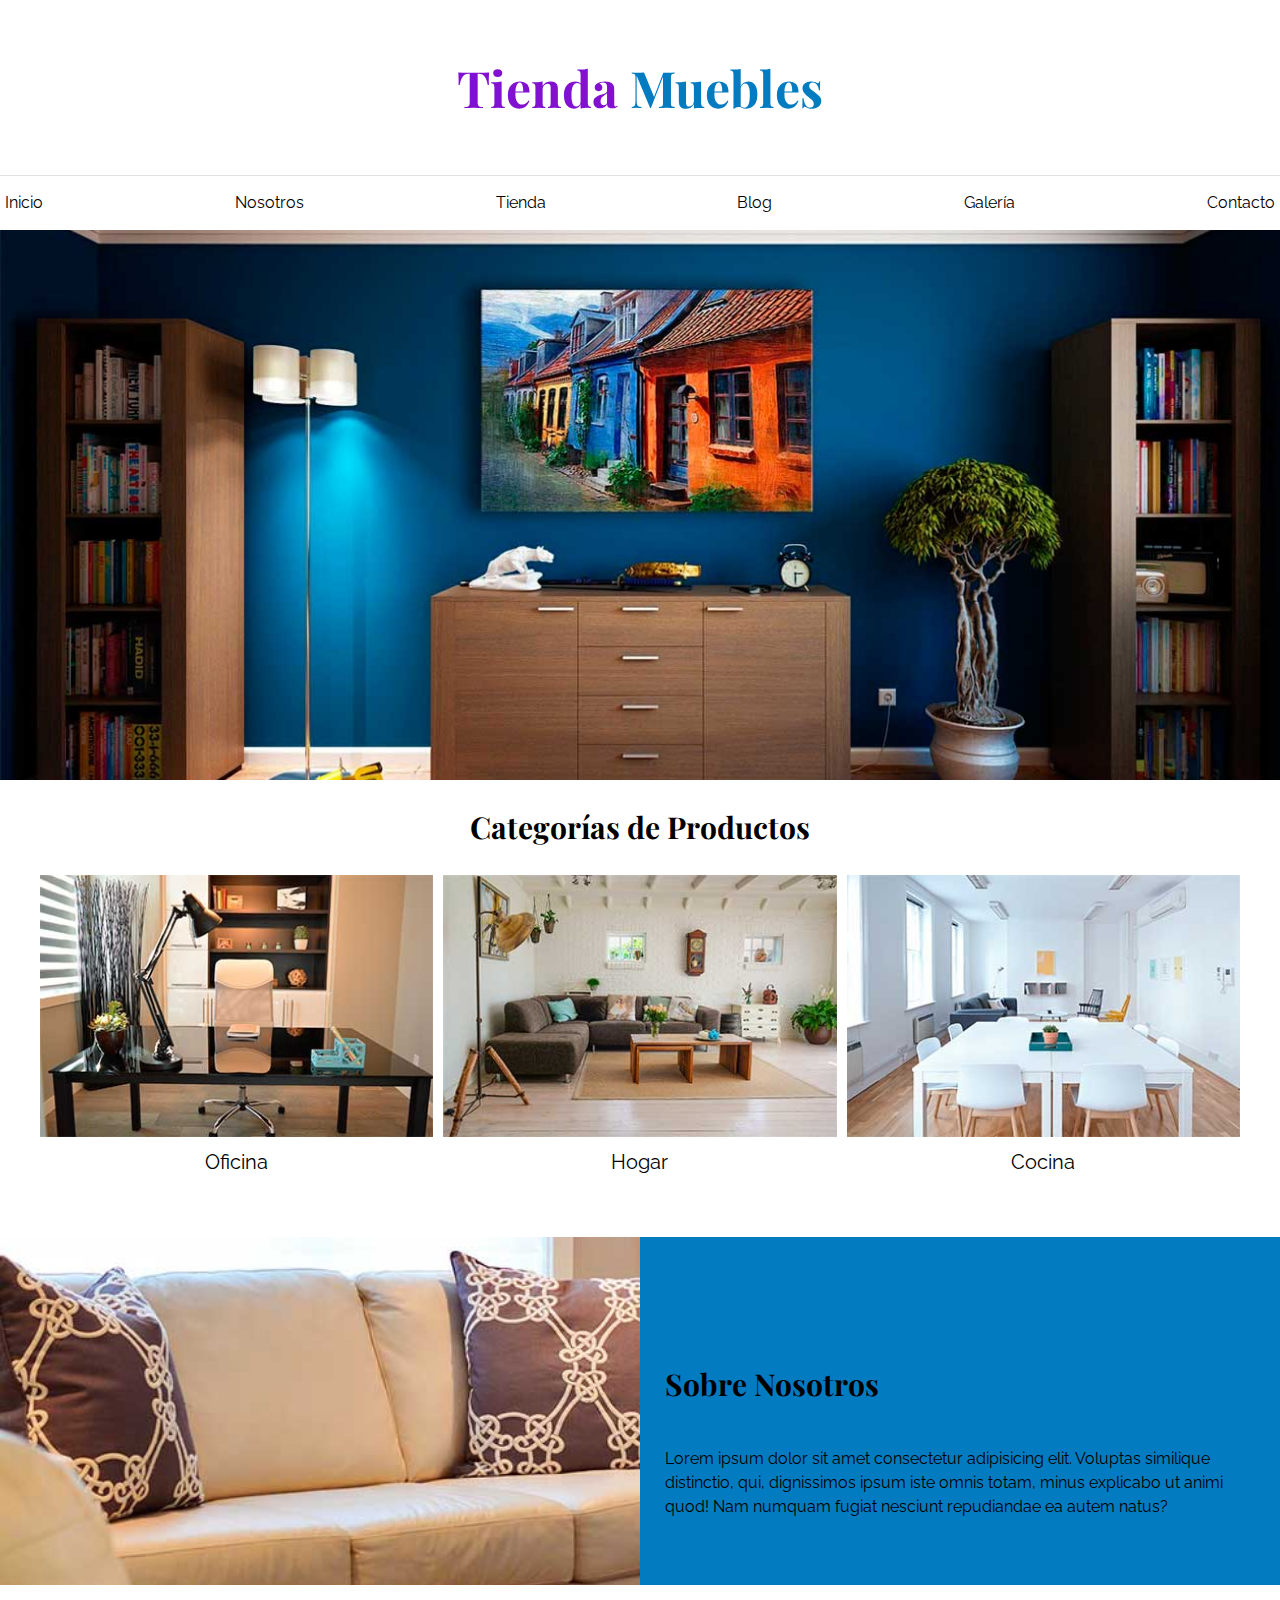
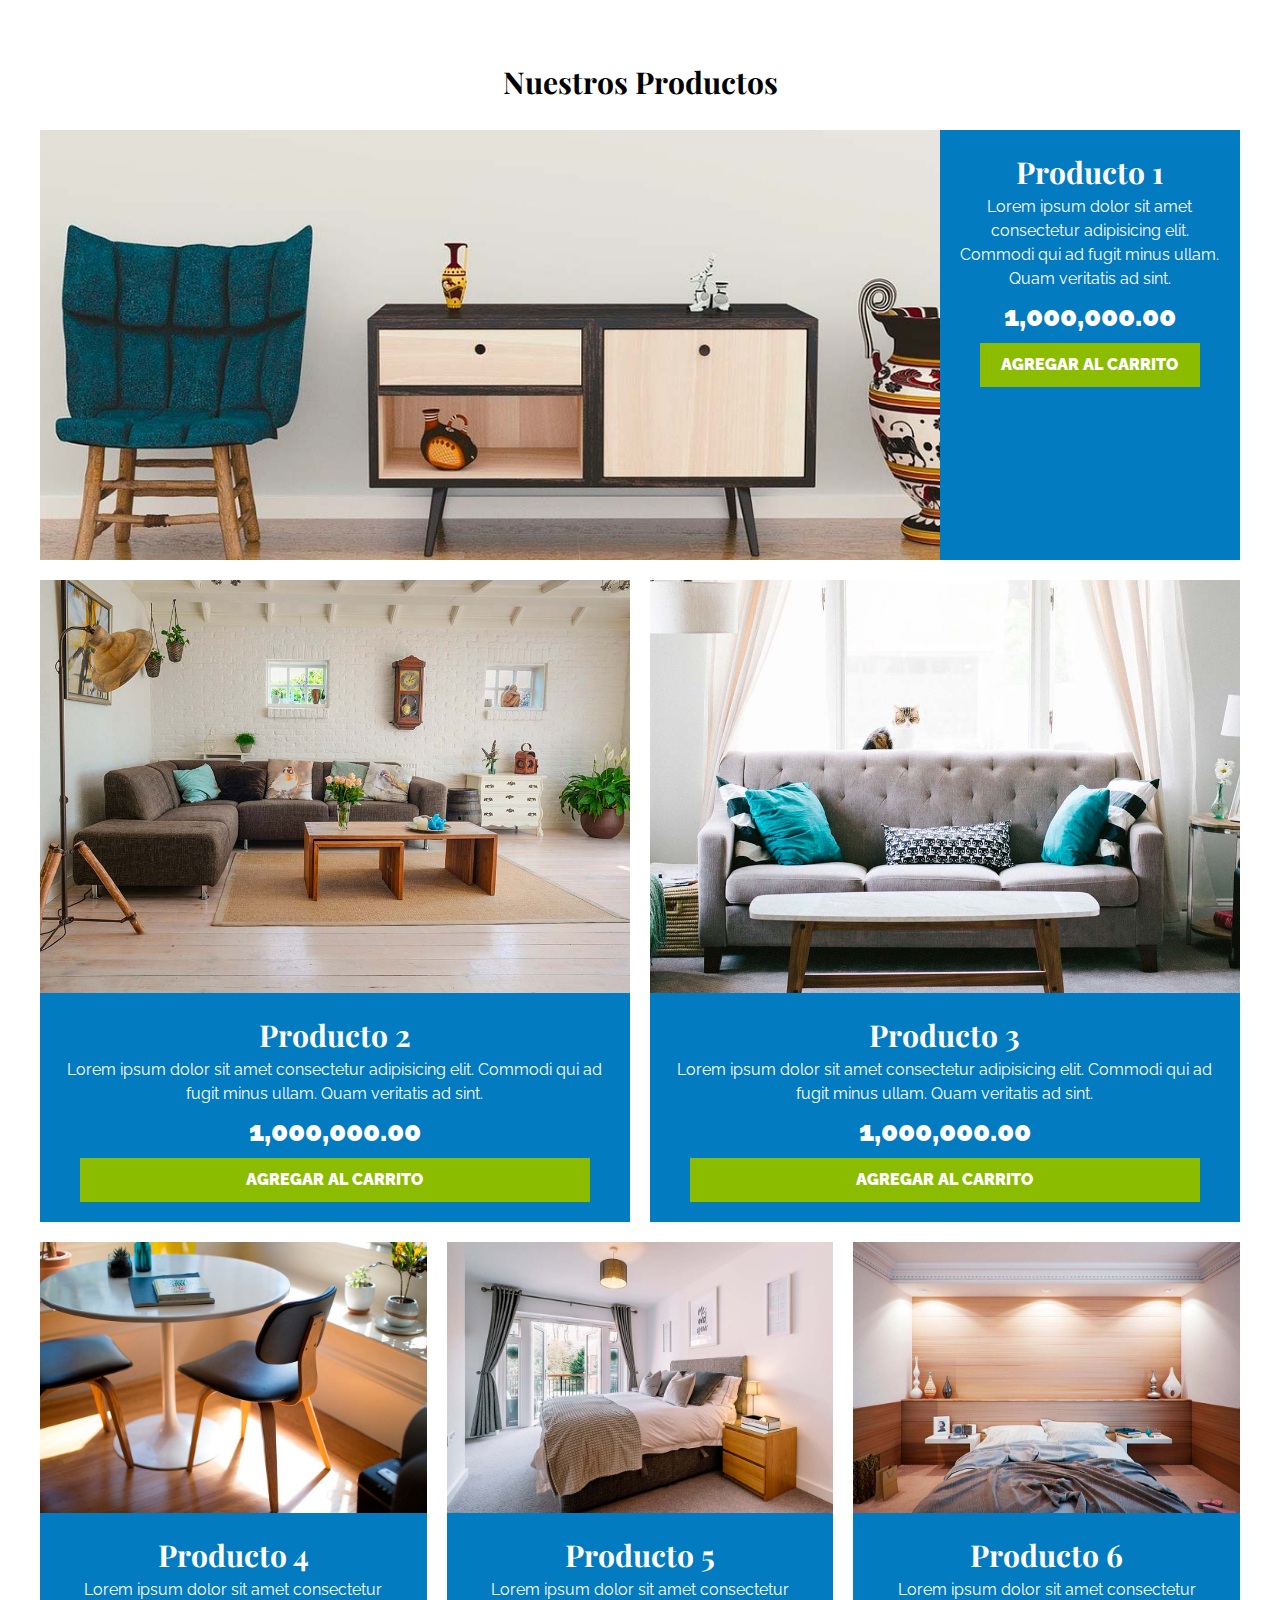
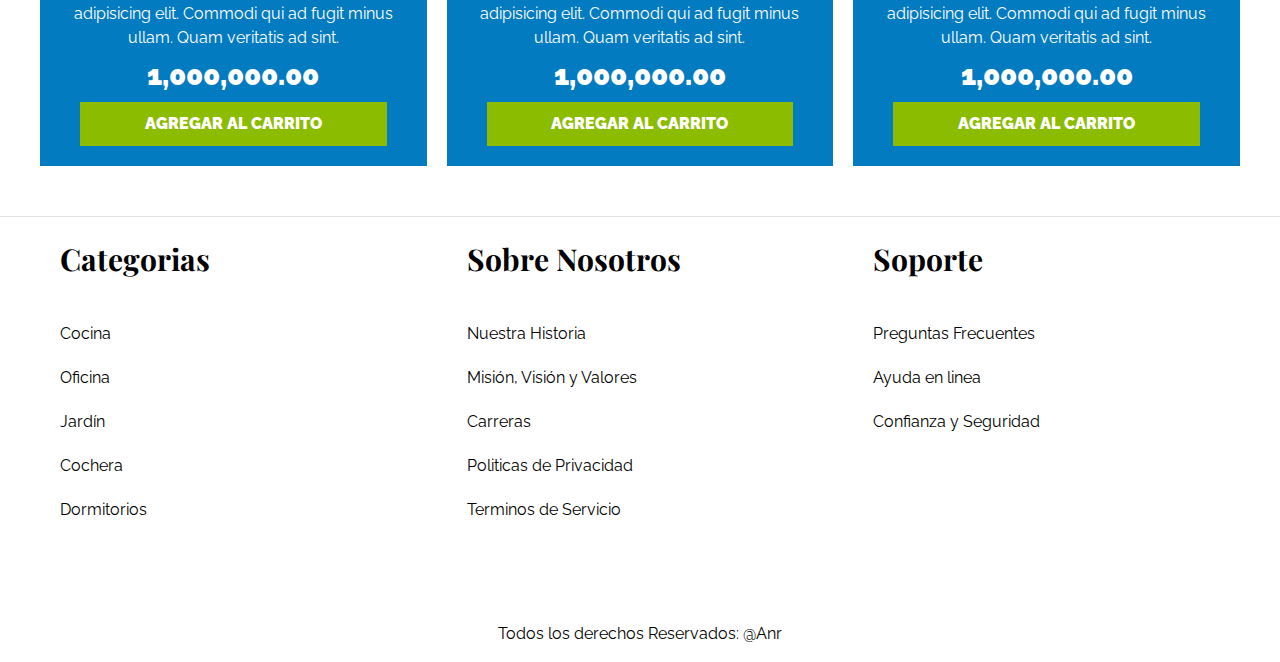
<file: Ecommerce/index.html>
<!DOCTYPE html>
<html lang="en">
<head>
    <meta charset="UTF-8">
    <meta http-equiv="X-UA-Compatible" content="IE=edge">
    <meta name="viewport" content="width=device-width, initial-scale=1.0">
    
    <title>Aprendiendo HTML</title>
    <link rel="stylesheet" href="style/normalize.css">
    <link rel="preconnect" href="https://fonts.googleapis.com">
    <link rel="preconnect" href="https://fonts.gstatic.com" crossorigin>
    <link href="https://fonts.googleapis.com/css2?family=Playfair+Display:wght@700&family=Raleway:wght@400;700;900&display=swap" rel="stylesheet">
    <link rel="stylesheet" href="style.css">
</head>
<body>

    <header>
        <h1> Tienda<span> Muebles</span></h1>
    </header>
    <div class="contenedor-navegacion">
        <nav class="navegacion-principal">
            <a class="enlace" href="index.html">Inicio</a>
            <a class="enlace" href="nosotros.html">Nosotros</a>
            <a class="enlace" href="tienda.html">Tienda</a>
            <a class="enlace" href="blog.html">Blog</a>
            <a class="enlace" href="galeria.html">Galería</a>
            <a class='enlace' href="contacto.html">Contacto</a>
        </nav>
    </div>
    
    <div class="hero">

    </div>
    <section class='contenedor categorias'>
        <h2 class="text-center">Categorías de <span> Productos</span></h2>
        <div class="listado-categorias">
            <div class="categoria">
                <img src="images/categoria1.jpg" alt="Imagen de Categoría">
                <a href="#">Oficina</a>
            </div>
            <div class="categoria"> 
                <img src="images/categoria2.jpg" alt="Imagen de Categoría">
                <a href="#">Hogar</a>
            </div>
            <div class="categoria">
                <img src="images/categoria3.jpg" alt="Imagen de Categoría">
                <a href="#">Cocina</a>
            </div>
        </div>
        
        
    </section>
    <section class="sobre-nosotros">
        <div class="contenedor sobre-nosotros--grid">
            <div class="texto-nosotros">
                <h2>Sobre Nosotros</h2>
                <p>Lorem ipsum dolor sit amet consectetur adipisicing elit. Voluptas similique distinctio, qui, dignissimos ipsum iste omnis totam, minus explicabo ut animi quod! Nam numquam fugiat nesciunt repudiandae ea autem natus?</p>
            </div>
            
        </div>
    </section>
    <main class="contenido-principal contenedor">
        <h2 class="text-center">Nuestros Productos</h2>
        <div class="listado-productos">
            <div class="producto">
                <img src="images/producto1.jpg" alt="Imagen Productos">
                <div class="texto-producto">
                    <h3>Producto 1</h3>
                    <p>Lorem ipsum dolor sit amet consectetur adipisicing elit. Commodi qui ad fugit minus ullam. Quam veritatis ad sint.</p>
                    <p class="precio">1,000,000.00</p>
                    <a class='btn' href="">Agregar al Carrito</a>
                </div> <!-- Info Producto -->
            </div> <!-- Producto -->

            <div class="producto">
                <img src="images/producto2.jpg" alt="Imagen Productos">
                <div class="texto-producto">
                    <h3>Producto 2</h3>
                    <p>Lorem ipsum dolor sit amet consectetur adipisicing elit. Commodi qui ad fugit minus ullam. Quam veritatis ad sint.</p>
                    <p class="precio">1,000,000.00</p>
                    <a class='btn' href="">Agregar al Carrito</a>
                </div> <!-- Info Producto -->
            </div> <!-- Producto -->

            <div class="producto">
                <img src="images/producto3.jpg" alt="Imagen Productos">
                <div class="texto-producto">
                    <h3>Producto 3</h3>
                    <p>Lorem ipsum dolor sit amet consectetur adipisicing elit. Commodi qui ad fugit minus ullam. Quam veritatis ad sint.</p>
                    <p class="precio">1,000,000.00</p>
                    <a class='btn' href="">Agregar al Carrito</a>
                </div> <!-- Info Producto -->
            </div> <!-- Producto -->

            <div class="producto">
                <img src="images/producto4.jpg" alt="Imagen Productos">
                <div class="texto-producto">
                    <h3>Producto 4</h3>
                    <p>Lorem ipsum dolor sit amet consectetur adipisicing elit. Commodi qui ad fugit minus ullam. Quam veritatis ad sint.</p>
                    <p class="precio">1,000,000.00</p>
                    <a class='btn' href="">Agregar al Carrito</a>
                </div> <!-- Info Producto -->
            </div> <!-- Producto -->

            <div class="producto">
                <img src="images/producto5.jpg" alt="Imagen Productos">
                <div class="texto-producto">
                    <h3>Producto 5</h3>
                    <p>Lorem ipsum dolor sit amet consectetur adipisicing elit. Commodi qui ad fugit minus ullam. Quam veritatis ad sint.</p>
                    <p class="precio">1,000,000.00</p>
                    <a class='btn' href="">Agregar al Carrito</a>
                </div> <!-- Info Producto -->
            </div> <!-- Producto -->

            <div class="producto">
                <img src="images/producto6.jpg" alt="Imagen Productos">
                <div class="texto-producto">
                    <h3>Producto 6</h3>
                    <p>Lorem ipsum dolor sit amet consectetur adipisicing elit. Commodi qui ad fugit minus ullam. Quam veritatis ad sint.</p>
                    <p class="precio">1,000,000.00</p>
                    <a class='btn' href="">Agregar al Carrito</a>
                </div> <!-- Info Producto -->
            </div> <!-- Producto -->


        </div>
    </main>  

    <footer class="site-footer">
        <div class="grid-footer contenedor">        
            <div>
                <h3>Categorias</h3>
                <nav class="footer-menu">
                    <a href="">Cocina</a>
                    <a href="">Oficina</a>
                    <a href="">Jardín</a>
                    <a href="">Cochera</a>
                    <a href="">Dormitorios</a> 
                </nav>
            </div>
            <div>
                <h3>Sobre Nosotros</h3>
                <nav class="footer-menu">
                    <a href="">Nuestra Historia</a>
                    <a href="">Misión, Visión y Valores</a>
                    <a href="">Carreras</a>
                    <a href="">Politicas de Privacidad</a>
                    <a href="">Terminos de Servicio</a> 
                </nav>
            </div>
            <div>
                <h3>Soporte</h3>
                <nav class="footer-menu">
                    <a href="">Preguntas Frecuentes</a>
                    <a href="">Ayuda en linea</a>
                    <a href="">Confianza y Seguridad</a>
                </nav>
            </div>
        </div>
        <p class="copyright">Todos los derechos Reservados: @Anr</p>
    </footer>
    
    
</body>
</html>
</file>
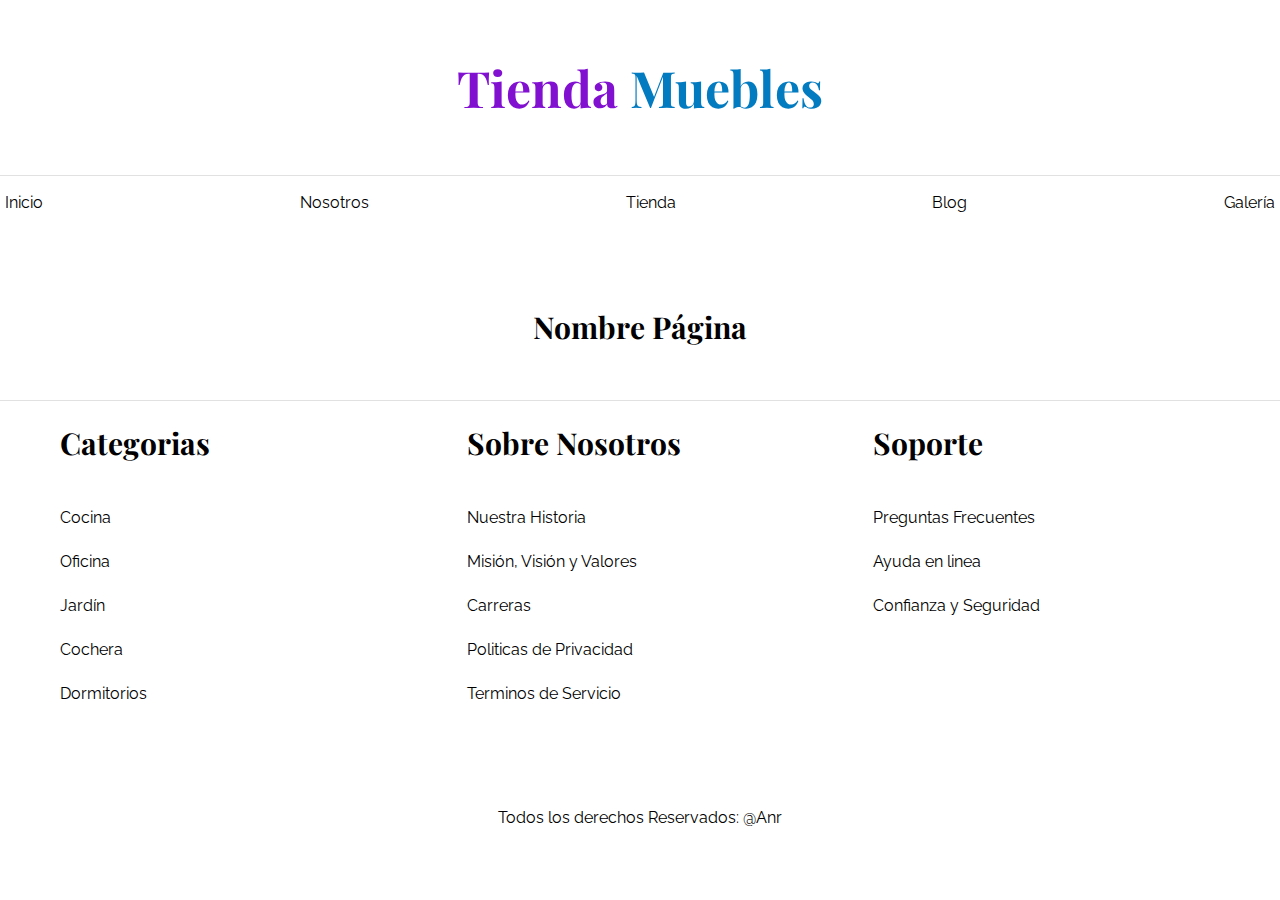
<file: Ecommerce/base.html>
<!DOCTYPE html>
<html lang="en">
<head>
    <meta charset="UTF-8">
    <meta http-equiv="X-UA-Compatible" content="IE=edge">
    <meta name="viewport" content="width=device-width, initial-scale=1.0">
    
    <title>Aprendiendo HTML</title>
    <link rel="stylesheet" href="style/normalize.css">
    <link rel="preconnect" href="https://fonts.googleapis.com">
    <link rel="preconnect" href="https://fonts.gstatic.com" crossorigin>
    <link href="https://fonts.googleapis.com/css2?family=Playfair+Display:wght@700&family=Raleway:wght@400;700;900&display=swap" rel="stylesheet">
    <link rel="stylesheet" href="style.css">
</head>
<body>

    <header>
        <h1> Tienda<span> Muebles</span></h1>
    </header>
    <div class="contenedor-navegacion">
        <nav class="navegacion-principal">
            <a class="enlace" href="index.html">Inicio</a>
            <a class="enlace" href="nosotros.html">Nosotros</a>
            <a class="enlace" href="tienda.html">Tienda</a>
            <a class="enlace" href="blog.html">Blog</a>
            <a class="enlace" href="galeria.html">Galería</a>
        </nav>
    </div>

    
    <main class="contenido-principal contenedor">
        <h2 class="text-center">Nombre Página</h2>
        
    </main>  

    <footer class="site-footer">
        <div class="grid-footer contenedor">        
            <div>
                <h3>Categorias</h3>
                <nav class="footer-menu">
                    <a href="">Cocina</a>
                    <a href="">Oficina</a>
                    <a href="">Jardín</a>
                    <a href="">Cochera</a>
                    <a href="">Dormitorios</a> 
                </nav>
            </div>
            <div>
                <h3>Sobre Nosotros</h3>
                <nav class="footer-menu">
                    <a href="">Nuestra Historia</a>
                    <a href="">Misión, Visión y Valores</a>
                    <a href="">Carreras</a>
                    <a href="">Politicas de Privacidad</a>
                    <a href="">Terminos de Servicio</a> 
                </nav>
            </div>
            <div>
                <h3>Soporte</h3>
                <nav class="footer-menu">
                    <a href="">Preguntas Frecuentes</a>
                    <a href="">Ayuda en linea</a>
                    <a href="">Confianza y Seguridad</a>
                </nav>
            </div>
        </div>
        <p class="copyright">Todos los derechos Reservados: @Anr</p>
    </footer>
    
    
</body>
</html>
</file>
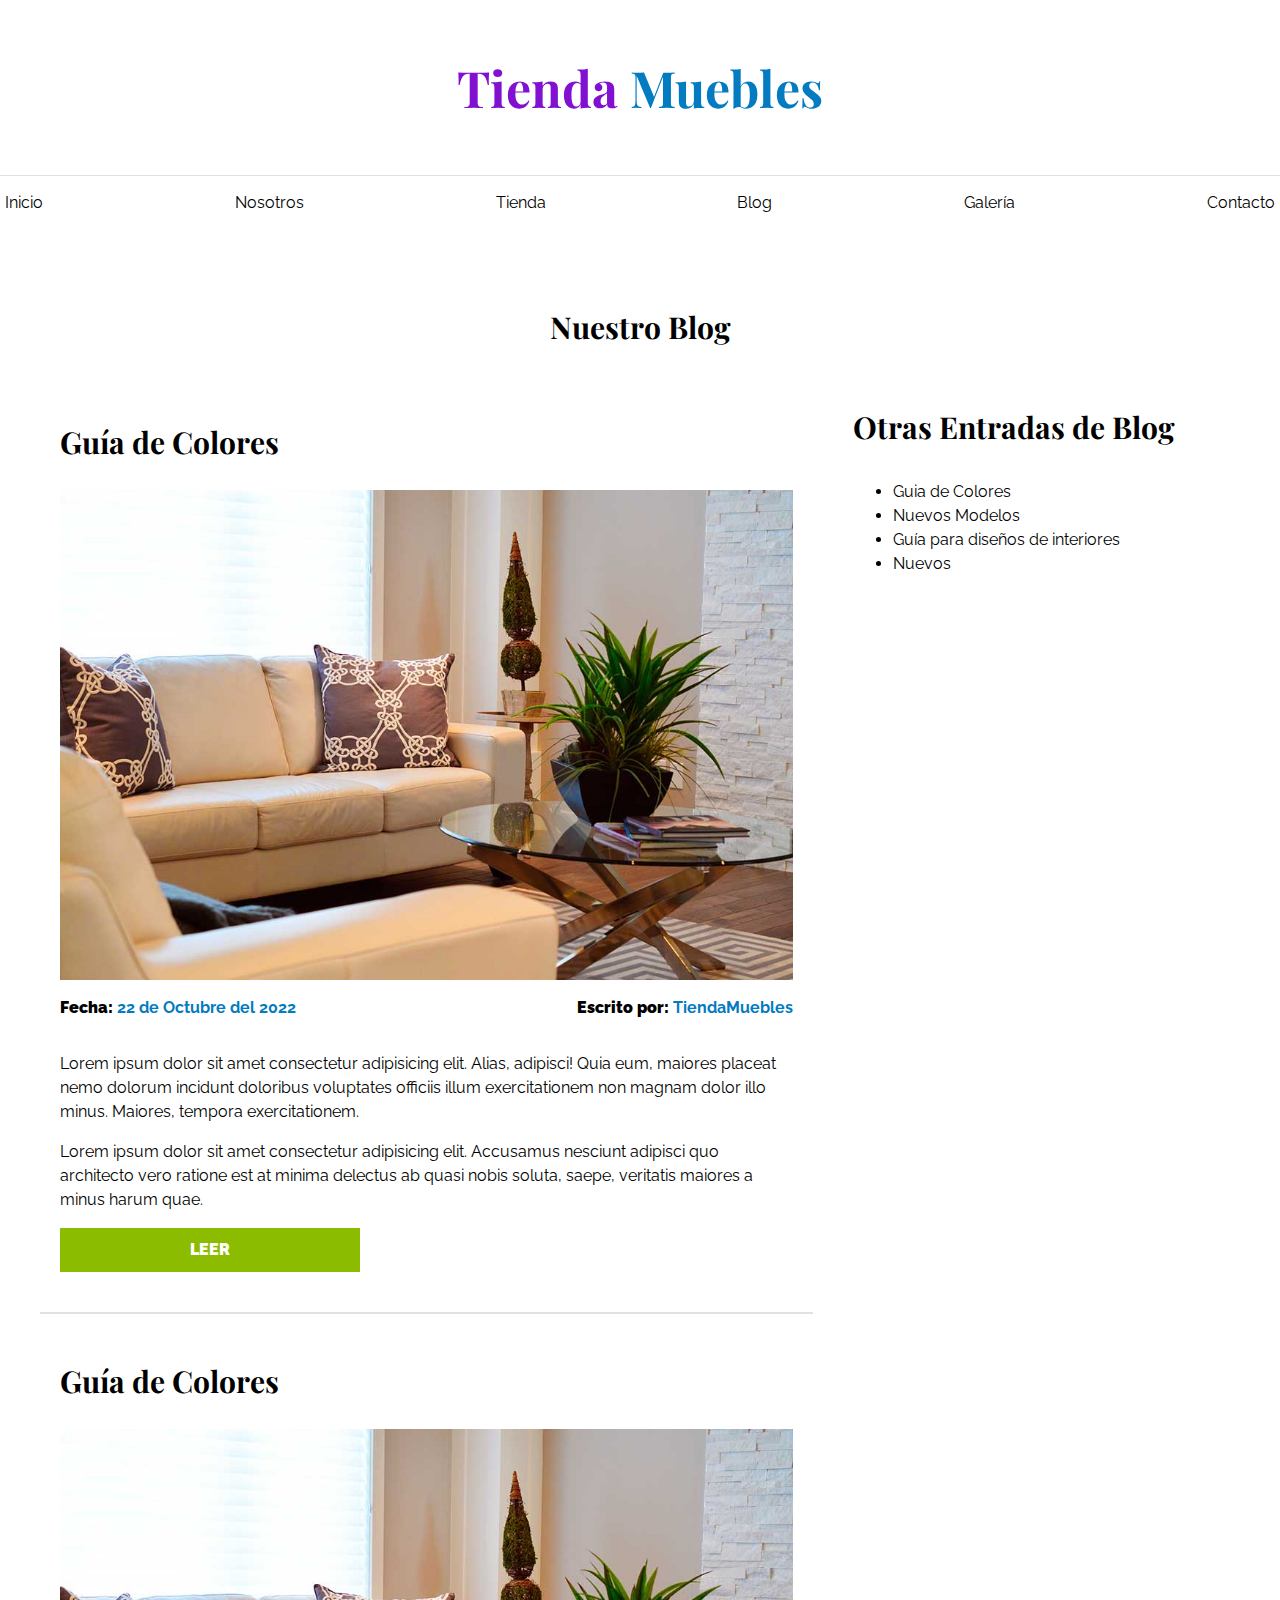
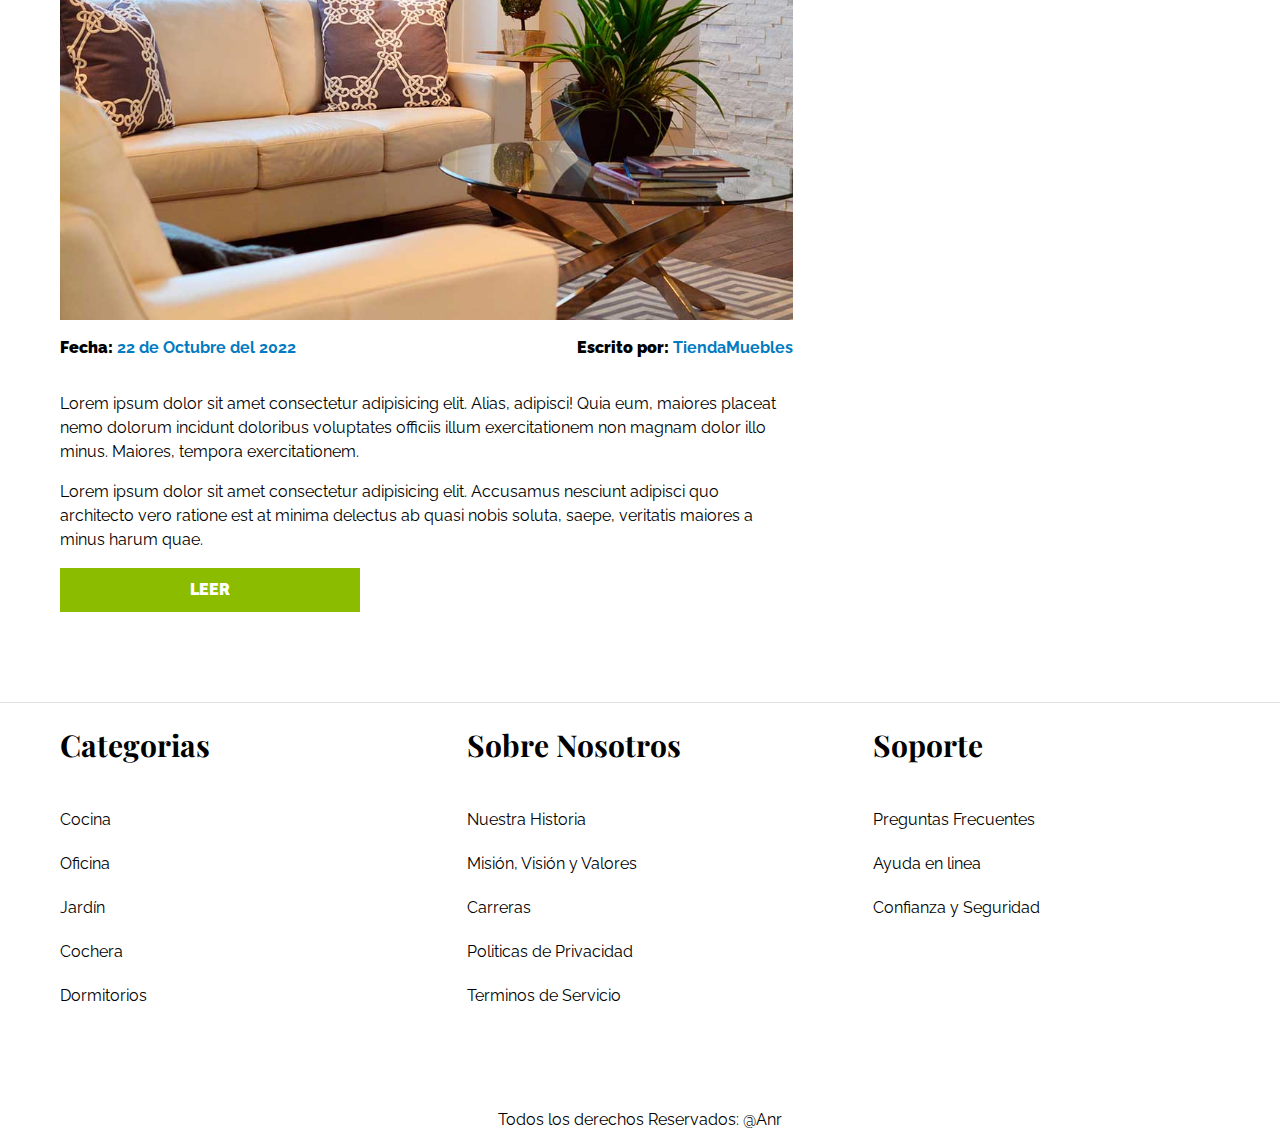
<file: Ecommerce/blog.html>
<!DOCTYPE html>
<html lang="en">
<head>
    <meta charset="UTF-8">
    <meta http-equiv="X-UA-Compatible" content="IE=edge">
    <meta name="viewport" content="width=device-width, initial-scale=1.0">
    
    <title>BLOG HTML</title>
    <link rel="stylesheet" href="style/normalize.css">
    <link rel="preconnect" href="https://fonts.googleapis.com">
    <link rel="preconnect" href="https://fonts.gstatic.com" crossorigin>
    <link href="https://fonts.googleapis.com/css2?family=Playfair+Display:wght@700&family=Raleway:wght@400;700;900&display=swap" rel="stylesheet">
    <link rel="stylesheet" href="style.css">
</head>
<body>

    <header>
        <h1> Tienda<span> Muebles</span></h1>
    </header>
    <div class="contenedor-navegacion">
        <nav class="navegacion-principal">
            <a class="enlace" href="index.html">Inicio</a>
            <a class="enlace" href="nosotros.html">Nosotros</a>
            <a class="enlace" href="tienda.html">Tienda</a>
            <a class="enlace" href="blog.html">Blog</a>
            <a class="enlace" href="galeria.html">Galería</a>
            <a class='enlace' href="contacto.html">Contacto</a>
        </nav>
    </div>

    
    <main class="contenido-principal contenedor">
        <h2 class="text-center">Nuestro Blog</h2>
        <section class="contenedor-blog">
            <div class="blog">
                <article class="entrada">
                    <header>
                        <h2>Guía de Colores </h2>
                    </header>

                    <div class="imagen">
                        <img src="images/nosotros.jpg" alt="">
                    </div>

                    <div class="entrada-meta">
                        <p>Fecha: <span>22 de Octubre del 2022</span> </p>
                        <p>Escrito por: <span>TiendaMuebles</span></p>
                    </div>
                    
                    <div class="entrada-blog">
                        <p>Lorem ipsum dolor sit amet consectetur adipisicing elit. Alias, adipisci! Quia eum, maiores placeat nemo dolorum incidunt doloribus voluptates officiis illum exercitationem non magnam dolor illo minus. Maiores, tempora exercitationem.</p>
                        <p>Lorem ipsum dolor sit amet consectetur adipisicing elit. Accusamus nesciunt adipisci quo architecto vero ratione est at minima delectus ab quasi nobis soluta, saepe, veritatis maiores a minus harum quae.</p>
                    </div>
                    <a href="entrada.html" class='btn max-width-30'>Leer</a>
                </article>

                <article class="entrada">
                    <header>
                        <h2>Guía de Colores </h2>
                    </header>

                    <div class="imagen">
                        <img src="images/nosotros.jpg" alt="">
                    </div>

                    <div class="entrada-meta">
                        <p>Fecha: <span>22 de Octubre del 2022</span> </p>
                        <p>Escrito por: <span>TiendaMuebles</span></p>
                    </div>
                    
                    <div class="entrada-blog">
                        <p>Lorem ipsum dolor sit amet consectetur adipisicing elit. Alias, adipisci! Quia eum, maiores placeat nemo dolorum incidunt doloribus voluptates officiis illum exercitationem non magnam dolor illo minus. Maiores, tempora exercitationem.</p>
                        <p>Lorem ipsum dolor sit amet consectetur adipisicing elit. Accusamus nesciunt adipisci quo architecto vero ratione est at minima delectus ab quasi nobis soluta, saepe, veritatis maiores a minus harum quae.</p>
                    </div>
                    <a href="entrada.html" class='btn max-width-30'>Leer</a>
                </article>
            </div>
                <aside>
                    <h3>Otras Entradas de Blog</h3>
                    <ul>
                        <li><a href="entrada.html">Guia de Colores</a></li>
                        <li><a href="entrada.html">Nuevos Modelos</a></li>
                        <li><a href="entrada.html">Guía para diseños de interiores</a></li>
                        <li><a href="entrada.html">Nuevos</a></li>
                    </ul>
                </aside>     
        </section>

        
    </main>  

    <footer class="site-footer">
        <div class="grid-footer contenedor">        
            <div>
                <h3>Categorias</h3>
                <nav class="footer-menu">
                    <a href="">Cocina</a>
                    <a href="">Oficina</a>
                    <a href="">Jardín</a>
                    <a href="">Cochera</a>
                    <a href="">Dormitorios</a> 
                </nav>
            </div>
            <div>
                <h3>Sobre Nosotros</h3>
                <nav class="footer-menu">
                    <a href="">Nuestra Historia</a>
                    <a href="">Misión, Visión y Valores</a>
                    <a href="">Carreras</a>
                    <a href="">Politicas de Privacidad</a>
                    <a href="">Terminos de Servicio</a> 
                </nav>
            </div>
            <div>
                <h3>Soporte</h3>
                <nav class="footer-menu">
                    <a href="">Preguntas Frecuentes</a>
                    <a href="">Ayuda en linea</a>
                    <a href="">Confianza y Seguridad</a>
                </nav>
            </div>
        </div>
        <p class="copyright">Todos los derechos Reservados: @Anr</p>
    </footer>
    
    
</body>
</html>
</file>
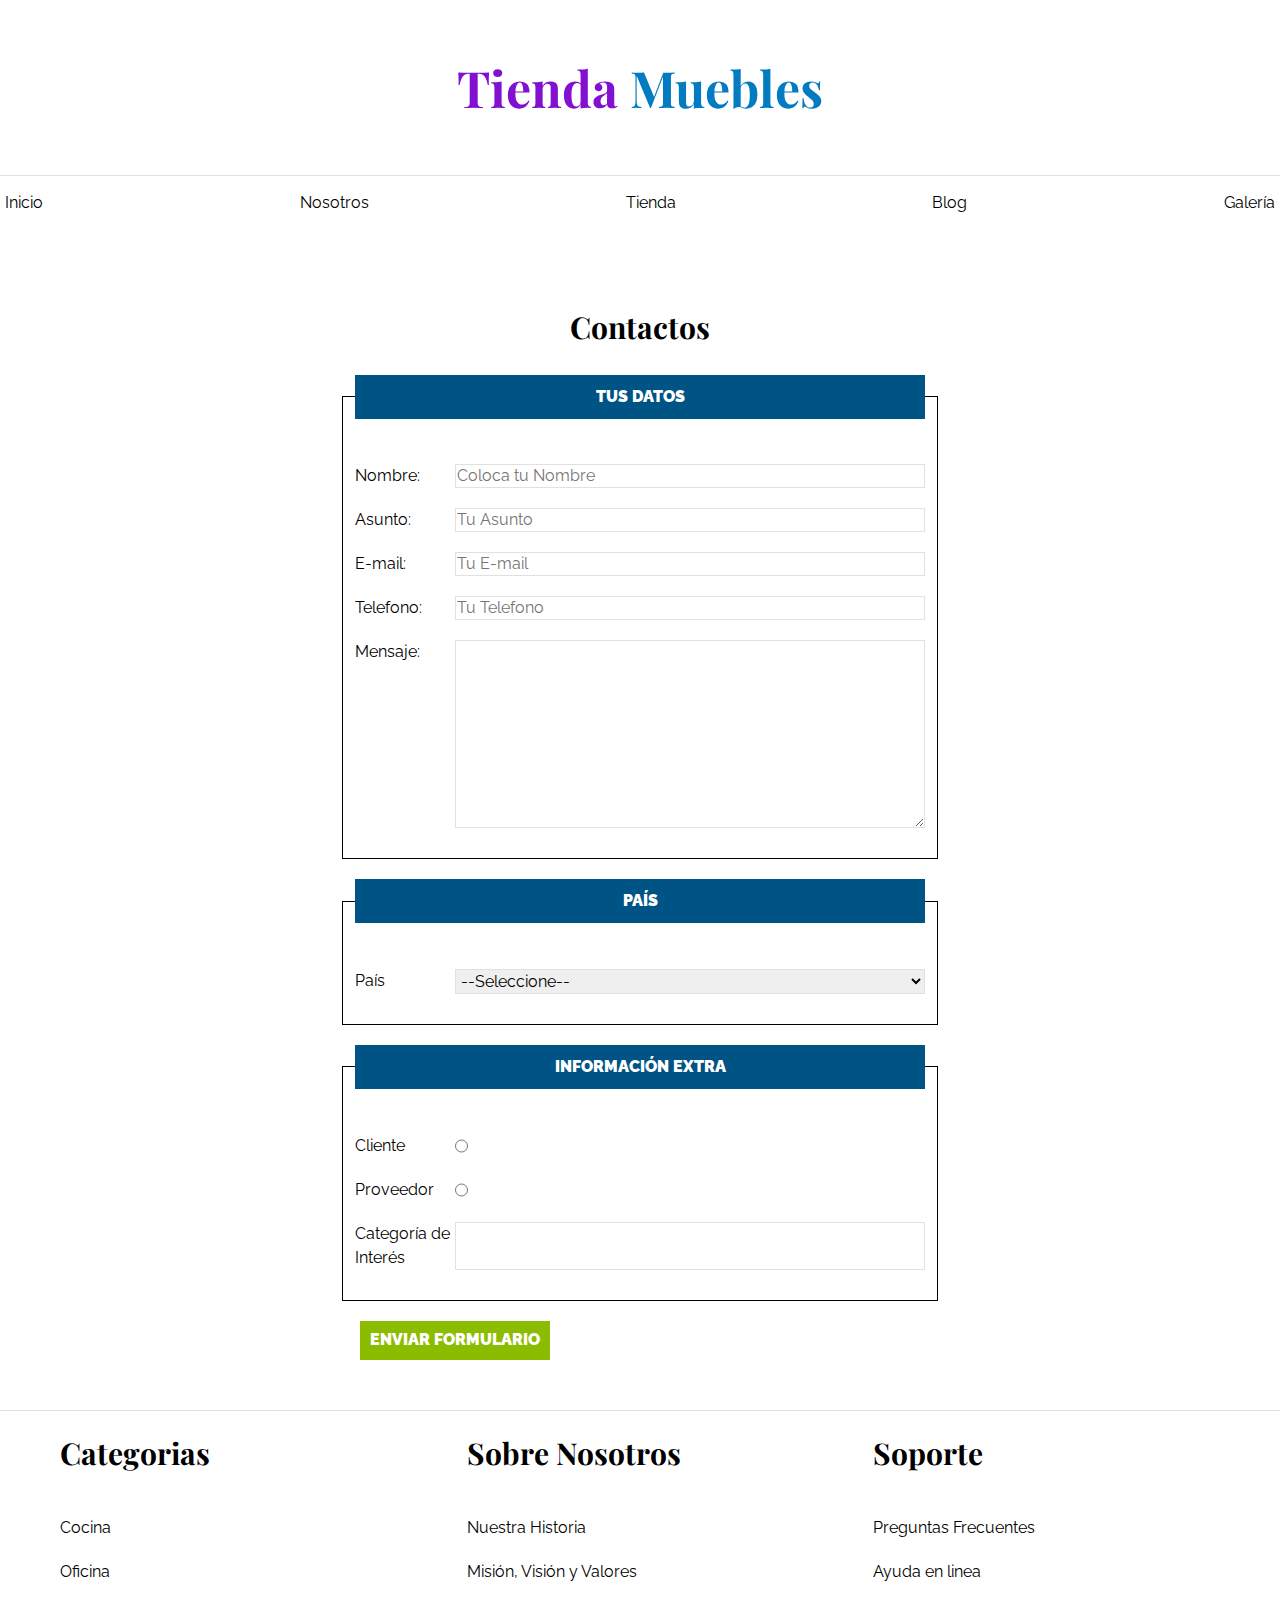
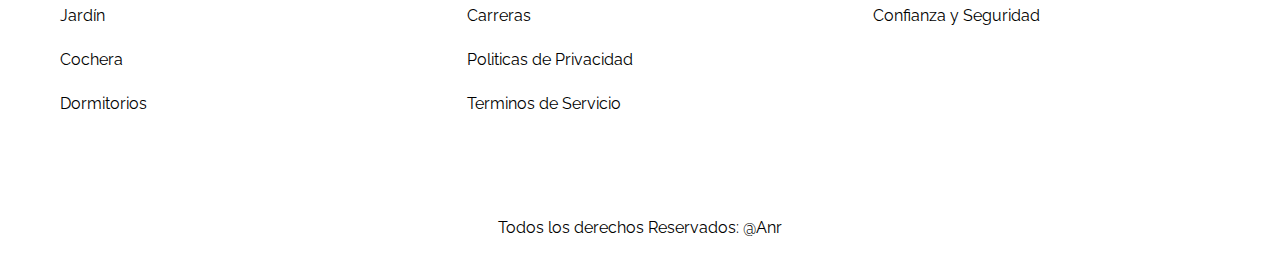
<file: Ecommerce/contacto.html>
<!DOCTYPE html>
<html lang="en">
<head>
    <meta charset="UTF-8">
    <meta http-equiv="X-UA-Compatible" content="IE=edge">
    <meta name="viewport" content="width=device-width, initial-scale=1.0">
    
    <title>Aprendiendo HTML</title>
    <link rel="stylesheet" href="style/normalize.css">
    <link rel="preconnect" href="https://fonts.googleapis.com">
    <link rel="preconnect" href="https://fonts.gstatic.com" crossorigin>
    <link href="https://fonts.googleapis.com/css2?family=Playfair+Display:wght@700&family=Raleway:wght@400;700;900&display=swap" rel="stylesheet">
    <link rel="stylesheet" href="style.css">
</head>
<body>

    <header>
        <h1> Tienda<span> Muebles</span></h1>
    </header>
    <div class="contenedor-navegacion">
        <nav class="navegacion-principal">
            <a class="enlace" href="index.html">Inicio</a>
            <a class="enlace" href="nosotros.html">Nosotros</a>
            <a class="enlace" href="tienda.html">Tienda</a>
            <a class="enlace" href="blog.html">Blog</a>
            <a class="enlace" href="galeria.html">Galería</a>
        </nav>
    </div>

    
    <main class="contenido-principal contenedor">
        <h2 class="text-center">Contactos</h2>

        <form class="formulario">
            <fieldset>
                <legend> Tus Datos</legend>
                <div class="campo">
                    <label for="Nombre">Nombre: </label>
                    <input class="input" id="Nombre" type="text" placeholder="Coloca tu Nombre" required>
                </div>

                <div class="campo">
                    <label for="Asunto">Asunto: </label>
                    <input id="Asunto" type="text" placeholder="Tu Asunto" required/>
                </div>

                <div class="campo">
                    <label for="E-mail">E-mail: </label>
                    <input id="E-mail" type="email" placeholder="Tu E-mail" required />
                </div>

                <div class="campo">
                    <label for="telefono">Telefono: </label>
                    <input id="telefono" type="tel" placeholder="Tu Telefono" required />
                </div>

                <div class="campo">
                    <label for="date">Mensaje: </label>
                    <textarea name="" id="" cols="30" rows="10"></textarea>
                </div>

            </fieldset>

            <fieldset>
                <legend>País</legend>
                <div class="campo">
                    <label for="pais">País</label>
                    <select name="" id="pais">
                        <option disabled selected value="">--Seleccione--</option>
                        <option value="MX"> Mexico </option>
                        <option value="PR"> Perú </option>
                        <option value="CO"> Colombia </option>
                        <option value="AR"> Argentina </option>
                        <option value="CL"> Chile </option>
                    </select>
                </div>
            </fieldset>

            <fieldset>
                <Legend>Información Extra</Legend>
                <div class="campo">
                    <label for="Cliente">
                        Cliente
                    </label>
                    <input id='Cliente'type="radio" name="tipo">
                </div>

                <div class="campo">
                    <label for="proveedor">
                        Proveedor
                    </label>
                    <input id='proveedor'type="radio" name="tipo">
                </div>

                <div class="campo">
                    <label for="categoria">Categoría de Interés</label>
                    <input type="text" list="categorias" name="categorias">
                    <datalist id="categorias">
                        <option value="Cocina">
                        <option value="Exterior">
                        <option value="Recamaras">
                        <option value="Oficina">
                        <option value="Television">
                    </datalist>
                </div>
            </fieldset>

            <input class="btn" type="submit" value="Enviar Formulario">
            
        </form>
        
    </main>  

    <footer class="site-footer">
        <div class="grid-footer contenedor">        
            <div>
                <h3>Categorias</h3>
                <nav class="footer-menu">
                    <a href="">Cocina</a>
                    <a href="">Oficina</a>
                    <a href="">Jardín</a>
                    <a href="">Cochera</a>
                    <a href="">Dormitorios</a> 
                </nav>
            </div>
            <div>
                <h3>Sobre Nosotros</h3>
                <nav class="footer-menu">
                    <a href="">Nuestra Historia</a>
                    <a href="">Misión, Visión y Valores</a>
                    <a href="">Carreras</a>
                    <a href="">Politicas de Privacidad</a>
                    <a href="">Terminos de Servicio</a> 
                </nav>
            </div>
            <div>
                <h3>Soporte</h3>
                <nav class="footer-menu">
                    <a href="">Preguntas Frecuentes</a>
                    <a href="">Ayuda en linea</a>
                    <a href="">Confianza y Seguridad</a>
                </nav>
            </div>
        </div>
        <p class="copyright">Todos los derechos Reservados: @Anr</p>
    </footer>
    
    
</body>
</html>
</file>
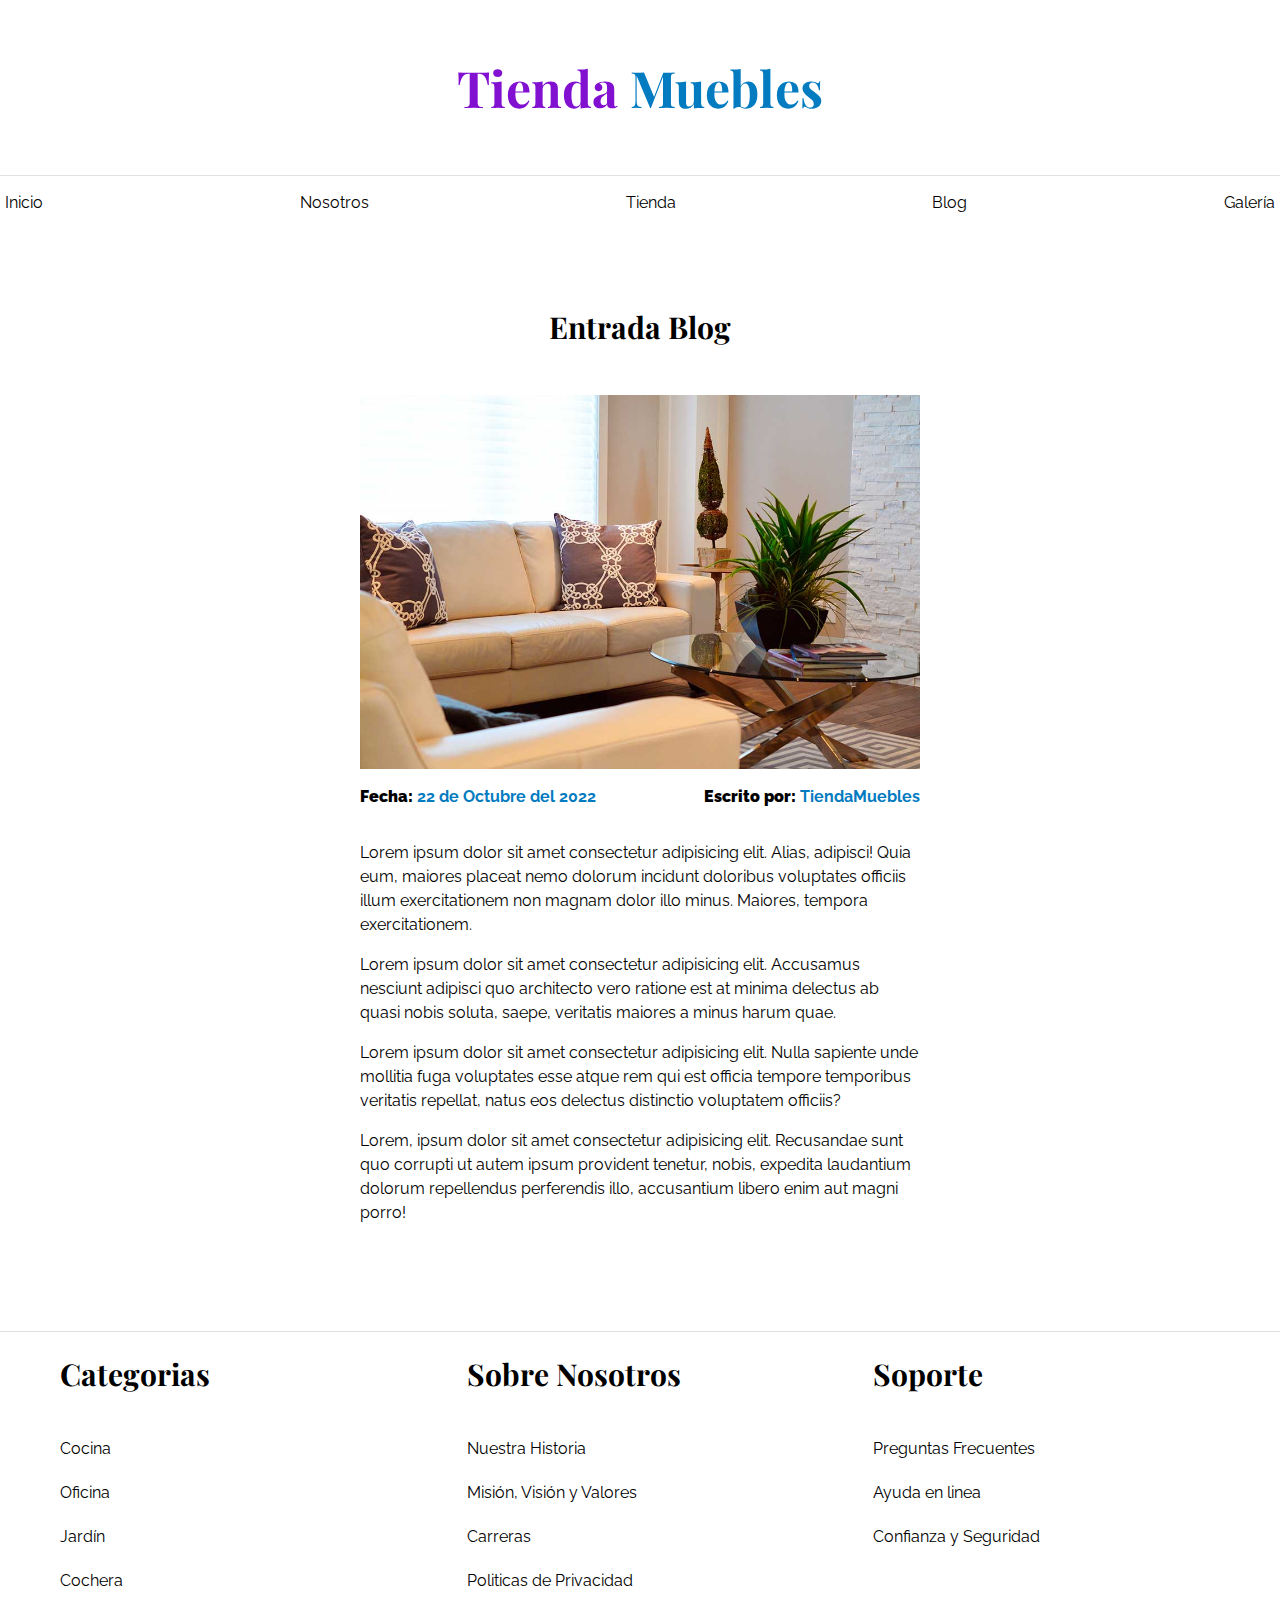
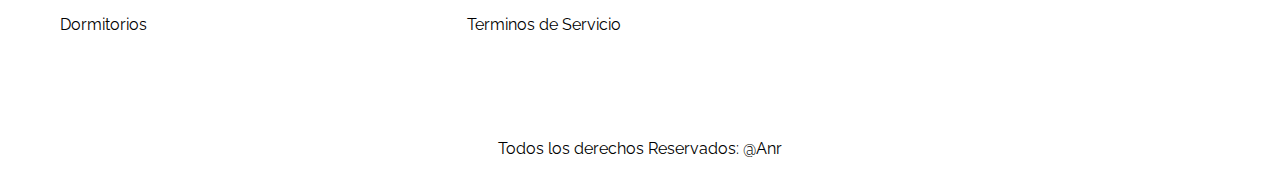
<file: Ecommerce/entrada.html>
<!DOCTYPE html>
<html lang="en">
<head>
    <meta charset="UTF-8">
    <meta http-equiv="X-UA-Compatible" content="IE=edge">
    <meta name="viewport" content="width=device-width, initial-scale=1.0">
    
    <title>Aprendiendo HTML</title>
    <link rel="stylesheet" href="style/normalize.css">
    <link rel="preconnect" href="https://fonts.googleapis.com">
    <link rel="preconnect" href="https://fonts.gstatic.com" crossorigin>
    <link href="https://fonts.googleapis.com/css2?family=Playfair+Display:wght@700&family=Raleway:wght@400;700;900&display=swap" rel="stylesheet">
    <link rel="stylesheet" href="style.css">
</head>
<body>

    <header>
        <h1> Tienda<span> Muebles</span></h1>
    </header>
    <div class="contenedor-navegacion">
        <nav class="navegacion-principal">
            <a class="enlace" href="index.html">Inicio</a>
            <a class="enlace" href="nosotros.html">Nosotros</a>
            <a class="enlace" href="tienda.html">Tienda</a>
            <a class="enlace" href="blog.html">Blog</a>
            <a class="enlace" href="galeria.html">Galería</a>
        </nav>
    </div>

    
    <main class="contenido-principal contenedor">
        <h2 class="text-center">Entrada Blog</h2>
                <article class="entrada contenido-entrada-blog">
        

                    <div class="imagen">
                        <img src="images/nosotros.jpg" alt="">
                    </div>

                    <div class="entrada-meta">
                        <p>Fecha: <span>22 de Octubre del 2022</span> </p>
                        <p>Escrito por: <span>TiendaMuebles</span></p>
                    </div>
                    
                    <div class="entrada-blog">
                        <p>Lorem ipsum dolor sit amet consectetur adipisicing elit. Alias, adipisci! Quia eum, maiores placeat nemo dolorum incidunt doloribus voluptates officiis illum exercitationem non magnam dolor illo minus. Maiores, tempora exercitationem.</p>
                        <p>Lorem ipsum dolor sit amet consectetur adipisicing elit. Accusamus nesciunt adipisci quo architecto vero ratione est at minima delectus ab quasi nobis soluta, saepe, veritatis maiores a minus harum quae.</p>
                        <p>Lorem ipsum dolor sit amet consectetur adipisicing elit. Nulla sapiente unde mollitia fuga voluptates esse atque rem qui est officia tempore temporibus veritatis repellat, natus eos delectus distinctio voluptatem officiis?</p>
                        <p>Lorem, ipsum dolor sit amet consectetur adipisicing elit. Recusandae sunt quo corrupti ut autem ipsum provident tenetur, nobis, expedita laudantium dolorum repellendus perferendis illo, accusantium libero enim aut magni porro!</p>
                    </div>
                    
                </article>
    </main>  

    <footer class="site-footer">
        <div class="grid-footer contenedor">        
            <div>
                <h3>Categorias</h3>
                <nav class="footer-menu">
                    <a href="">Cocina</a>
                    <a href="">Oficina</a>
                    <a href="">Jardín</a>
                    <a href="">Cochera</a>
                    <a href="">Dormitorios</a> 
                </nav>
            </div>
            <div>
                <h3>Sobre Nosotros</h3>
                <nav class="footer-menu">
                    <a href="">Nuestra Historia</a>
                    <a href="">Misión, Visión y Valores</a>
                    <a href="">Carreras</a>
                    <a href="">Politicas de Privacidad</a>
                    <a href="">Terminos de Servicio</a> 
                </nav>
            </div>
            <div>
                <h3>Soporte</h3>
                <nav class="footer-menu">
                    <a href="">Preguntas Frecuentes</a>
                    <a href="">Ayuda en linea</a>
                    <a href="">Confianza y Seguridad</a>
                </nav>
            </div>
        </div>
        <p class="copyright">Todos los derechos Reservados: @Anr</p>
    </footer>
    
    
</body>
</html>
</file>
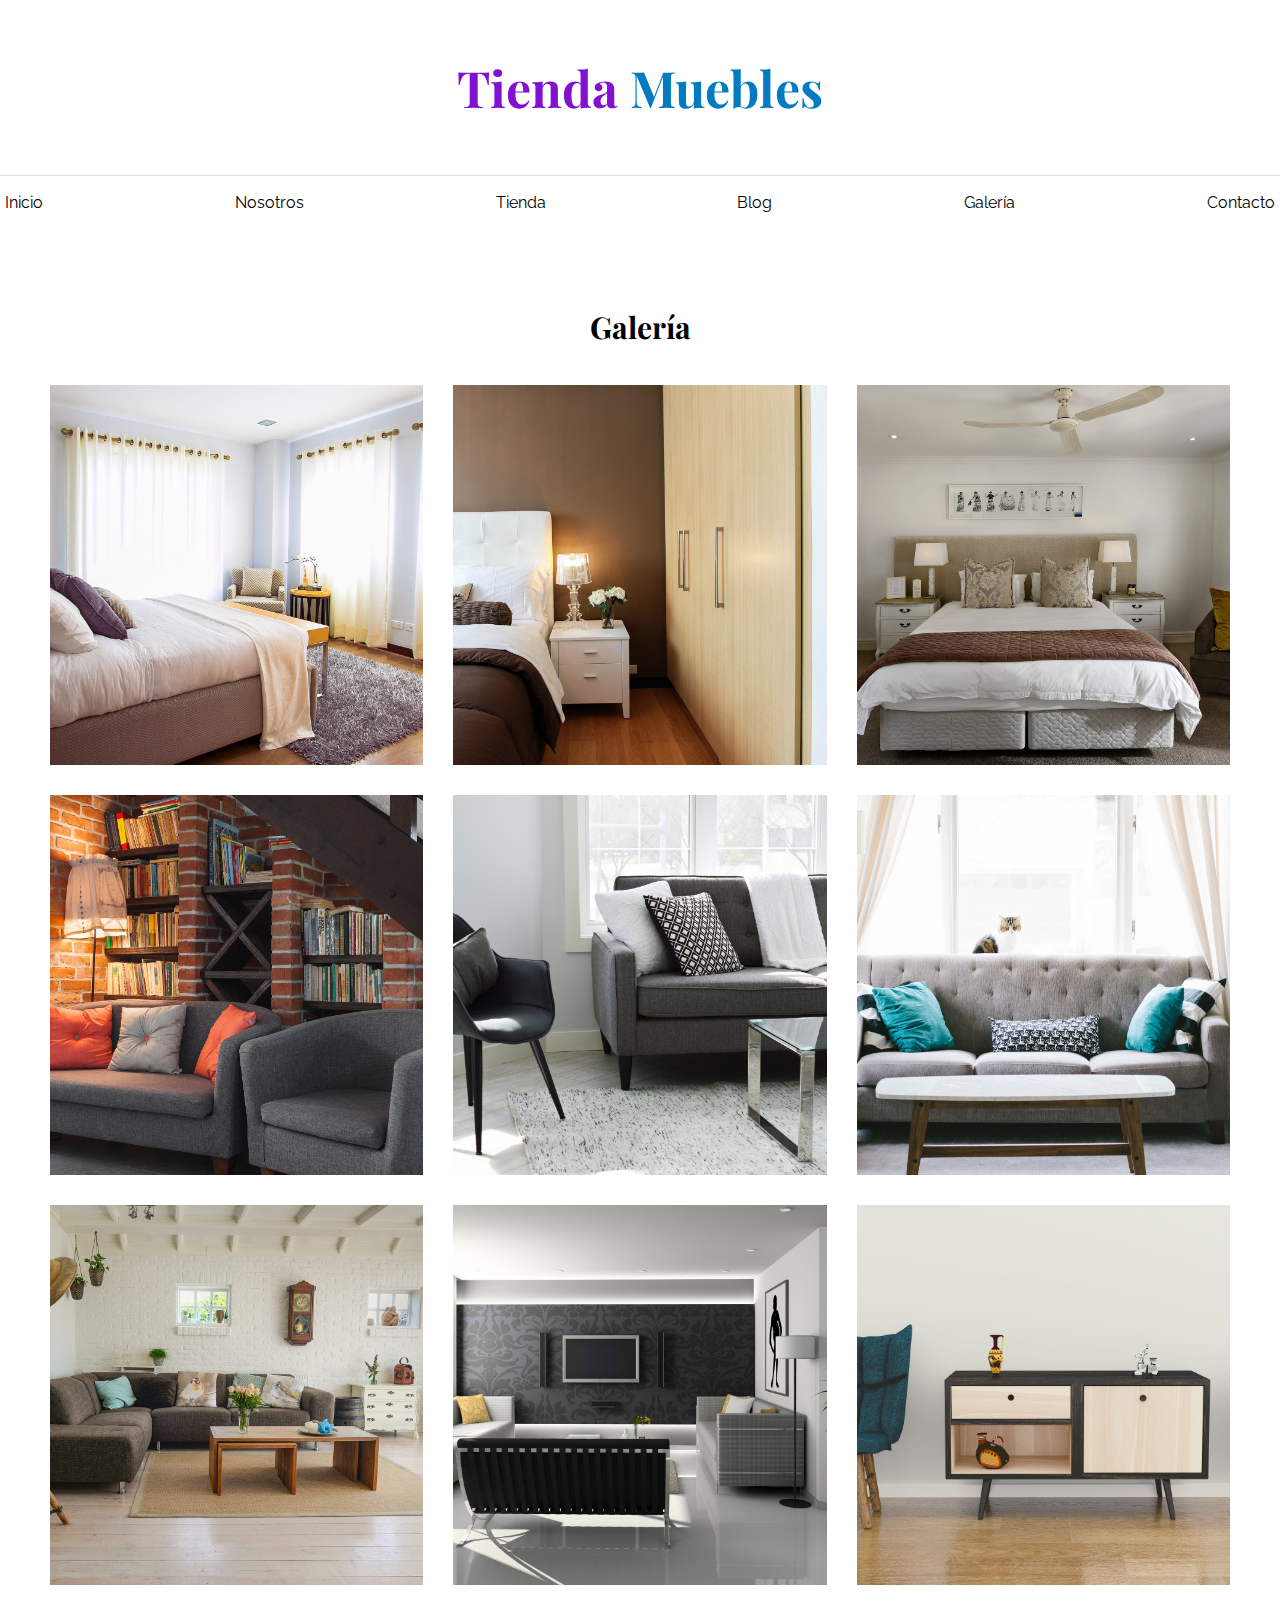
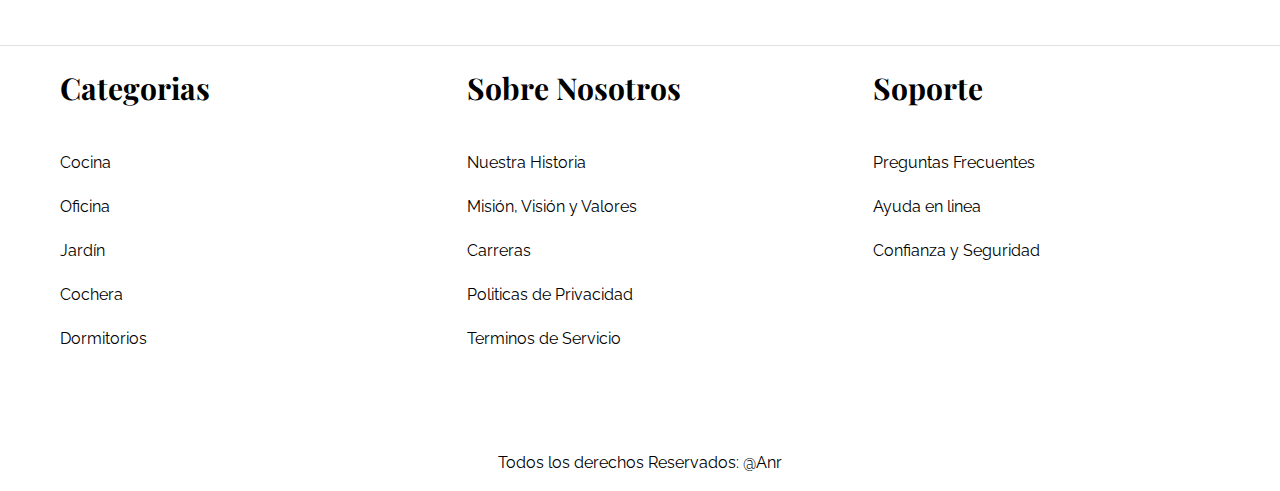
<file: Ecommerce/galeria.html>
<!DOCTYPE html>
<html lang="en">
<head>
    <meta charset="UTF-8">
    <meta http-equiv="X-UA-Compatible" content="IE=edge">
    <meta name="viewport" content="width=device-width, initial-scale=1.0">
    
    <title>Aprendiendo HTML</title>
    <link rel="stylesheet" href="style/normalize.css">
    <link rel="preconnect" href="https://fonts.googleapis.com">
    <link rel="preconnect" href="https://fonts.gstatic.com" crossorigin>
    <link href="https://fonts.googleapis.com/css2?family=Playfair+Display:wght@700&family=Raleway:wght@400;700;900&display=swap" rel="stylesheet">
    <link rel="stylesheet" href="style.css">
</head>
<body>

    <header>
        <h1> Tienda<span> Muebles</span></h1>
    </header>
    <div class="contenedor-navegacion">
        <nav class="navegacion-principal">
            <a class="enlace" href="index.html">Inicio</a>
            <a class="enlace" href="nosotros.html">Nosotros</a>
            <a class="enlace" href="tienda.html">Tienda</a>
            <a class="enlace" href="blog.html">Blog</a>
            <a class="enlace" href="galeria.html">Galería</a>
            <a class='enlace' href="contacto.html">Contacto</a>
        </nav>
    </div>

    
    <main class="contenido-principal contenedor">
        <h2 class="text-center">Galería</h2>
        <ul class="galeria">
            <li>
                <a href="">
                    <img src="images/galeria_01.jpg" alt="">
                </a>
            </li>
            <li>
                <a href="">
                    <img src="images/galeria_02.jpg" alt="">
                </a>
            </li>
            <li>
                <a href="">
                    <img src="images/galeria_03.jpg" alt="">
                </a>
            </li>
            <li>
                <a href="">
                    <img src="images/galeria_04.jpg" alt="">
                </a>
            </li>
            <li>
                <a href="">
                    <img src="images/galeria_05.jpg" alt="">
                </a>
            </li>
            <li>
                <a href="">
                    <img src="images/galeria_06.jpg" alt="">
                </a>
            </li>
            <li>
                <a href="">
                    <img src="images/galeria_07.jpg" alt="">
                </a>
            </li>
            <li>
                <a href="">
                    <img src="images/galeria_08.jpg" alt="">
                </a>
            </li>
            <li>
                <a href="">
                    <img src="images/galeria_09.jpg" alt="">
                </a>
            </li>
        </ul>
    </main>  

    <footer class="site-footer">
        <div class="grid-footer contenedor">        
            <div>
                <h3>Categorias</h3>
                <nav class="footer-menu">
                    <a href="">Cocina</a>
                    <a href="">Oficina</a>
                    <a href="">Jardín</a>
                    <a href="">Cochera</a>
                    <a href="">Dormitorios</a> 
                </nav>
            </div>
            <div>
                <h3>Sobre Nosotros</h3>
                <nav class="footer-menu">
                    <a href="">Nuestra Historia</a>
                    <a href="">Misión, Visión y Valores</a>
                    <a href="">Carreras</a>
                    <a href="">Politicas de Privacidad</a>
                    <a href="">Terminos de Servicio</a> 
                </nav>
            </div>
            <div>
                <h3>Soporte</h3>
                <nav class="footer-menu">
                    <a href="">Preguntas Frecuentes</a>
                    <a href="">Ayuda en linea</a>
                    <a href="">Confianza y Seguridad</a>
                </nav>
            </div>
        </div>
        <p class="copyright">Todos los derechos Reservados: @Anr</p>
    </footer>
    
    
</body>
</html>
</file>
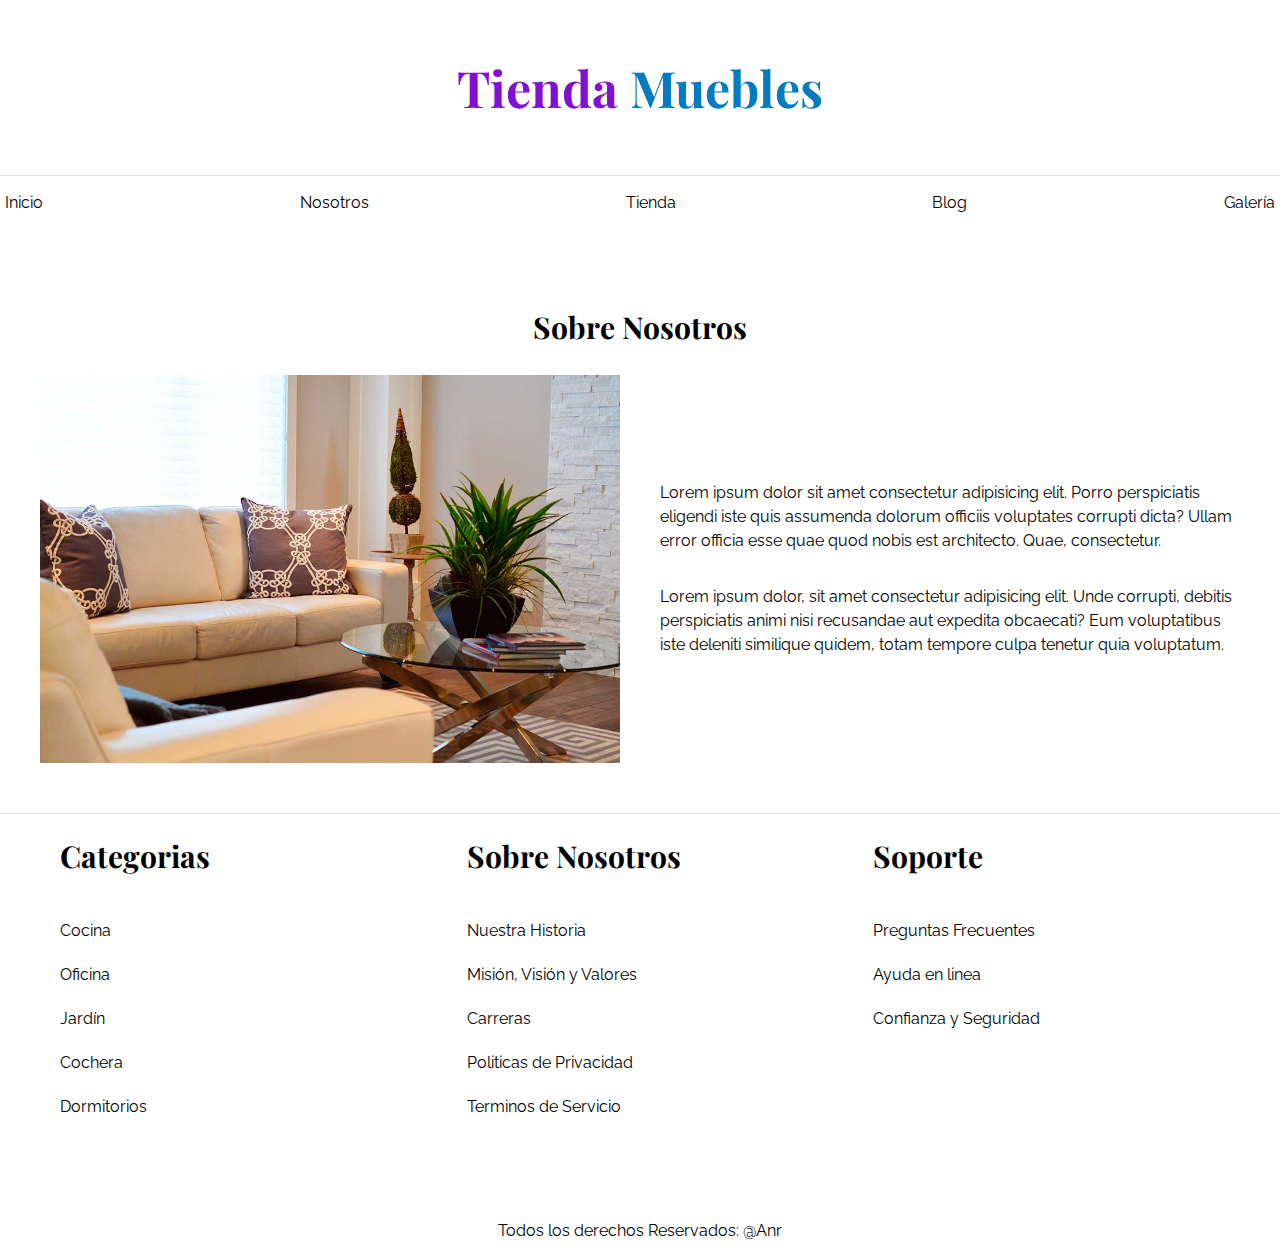
<file: Ecommerce/nosotros.html>
<!DOCTYPE html>
<html lang="en">
<head>
    <meta charset="UTF-8">
    <meta http-equiv="X-UA-Compatible" content="IE=edge">
    <meta name="viewport" content="width=device-width, initial-scale=1.0">
    
    <title>Nosotros E-comerce</title>
    <link rel="stylesheet" href="style/normalize.css">
    <link rel="preconnect" href="https://fonts.googleapis.com">
    <link rel="preconnect" href="https://fonts.gstatic.com" crossorigin>
    <link href="https://fonts.googleapis.com/css2?family=Playfair+Display:wght@700&family=Raleway:wght@400;700;900&display=swap" rel="stylesheet">
    <link rel="stylesheet" href="style.css">
</head>
<body>

    <header>
        <h1> Tienda<span> Muebles</span></h1>
    </header>
    <div class="contenedor-navegacion">
        <nav class="navegacion-principal">
            <a class="enlace" href="index.html">Inicio</a>
            <a class="enlace" href="nosotros.html">Nosotros</a>
            <a class="enlace" href="tienda.html">Tienda</a>
            <a class="enlace" href="blog.html">Blog</a>
            <a class="enlace" href="galeria.html">Galería</a>
        </nav>
    </div>

    
    <main class="contenido-principal contenedor">
        <h2 class="text-center">Sobre Nosotros</h2>
        <div class="contenido-nosotros">
            <div class="imagen">
                <img src="images/nosotros.jpg" alt="Imagen nosotros">
            </div>
            <div class="informacion-nosotros">
                <p>Lorem ipsum dolor sit amet consectetur adipisicing elit. Porro perspiciatis eligendi iste quis assumenda dolorum officiis voluptates corrupti dicta? Ullam error officia esse quae quod nobis est architecto. Quae, consectetur.</p>
                <p>Lorem ipsum dolor, sit amet consectetur adipisicing elit. Unde corrupti, debitis perspiciatis animi nisi recusandae aut expedita obcaecati? Eum voluptatibus iste deleniti similique quidem, totam tempore culpa tenetur quia voluptatum.</p>
            </div>
        </div>
        
    </main>  

    <footer class="site-footer">
        <div class="grid-footer contenedor">        
            <div>
                <h3>Categorias</h3>
                <nav class="footer-menu">
                    <a href="">Cocina</a>
                    <a href="">Oficina</a>
                    <a href="">Jardín</a>
                    <a href="">Cochera</a>
                    <a href="">Dormitorios</a> 
                </nav>
            </div>
            <div>
                <h3>Sobre Nosotros</h3>
                <nav class="footer-menu">
                    <a href="">Nuestra Historia</a>
                    <a href="">Misión, Visión y Valores</a>
                    <a href="">Carreras</a>
                    <a href="">Politicas de Privacidad</a>
                    <a href="">Terminos de Servicio</a> 
                </nav>
            </div>
            <div>
                <h3>Soporte</h3>
                <nav class="footer-menu">
                    <a href="">Preguntas Frecuentes</a>
                    <a href="">Ayuda en linea</a>
                    <a href="">Confianza y Seguridad</a>
                </nav>
            </div>
        </div>
        <p class="copyright">Todos los derechos Reservados: @Anr</p>
    </footer>
    
    
</body>
</html>
</file>
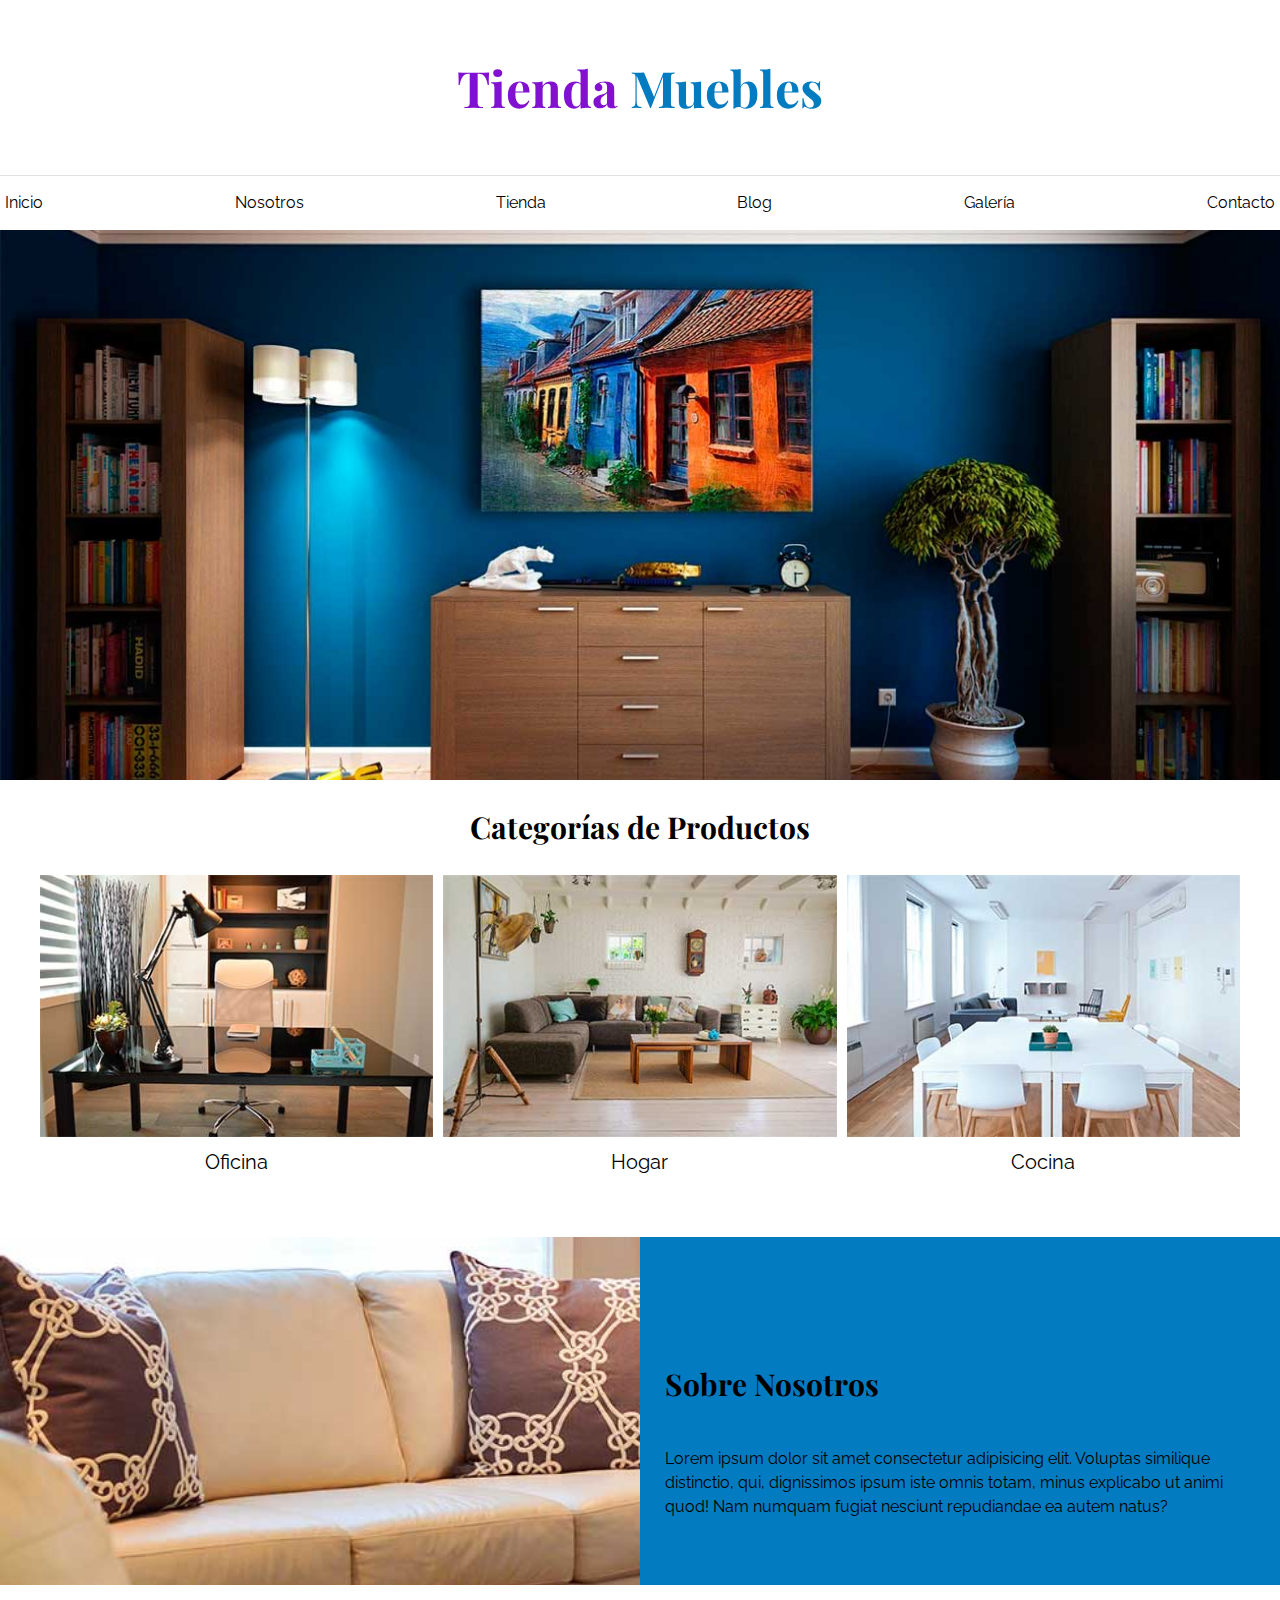
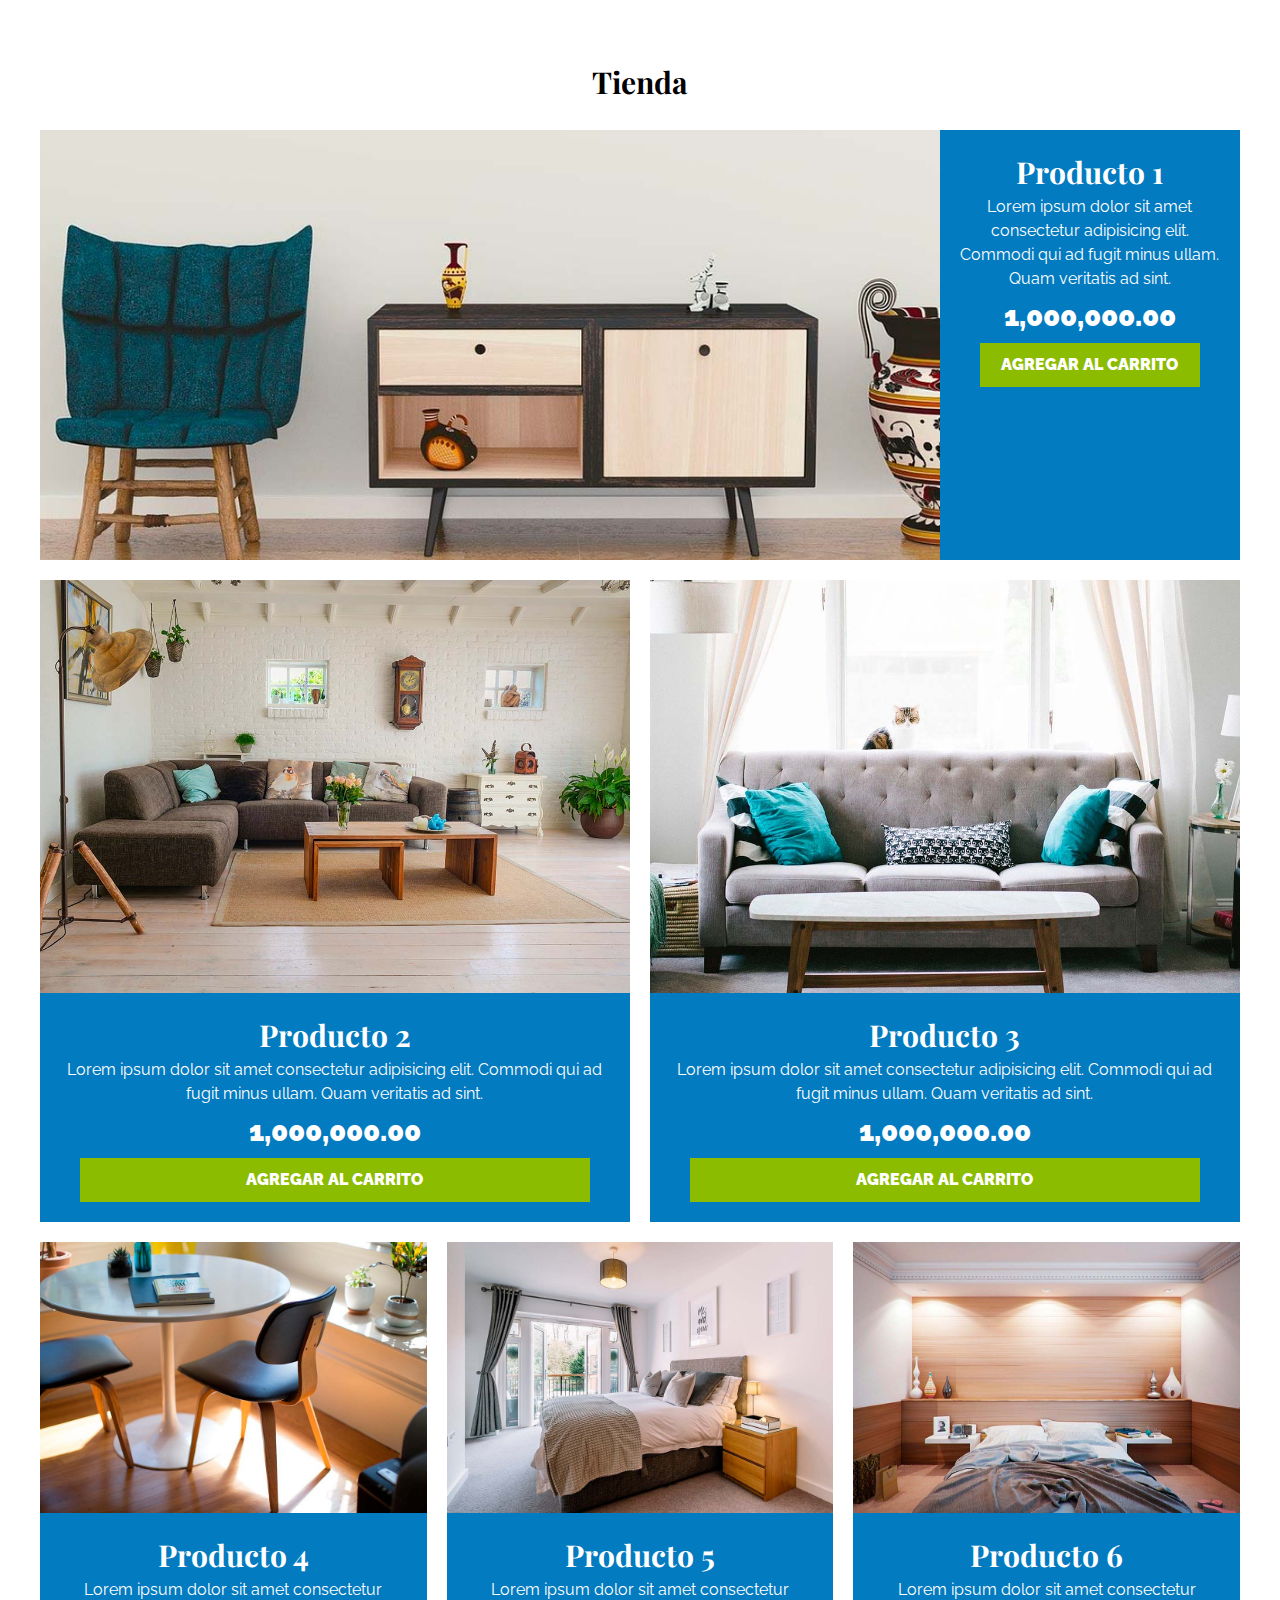
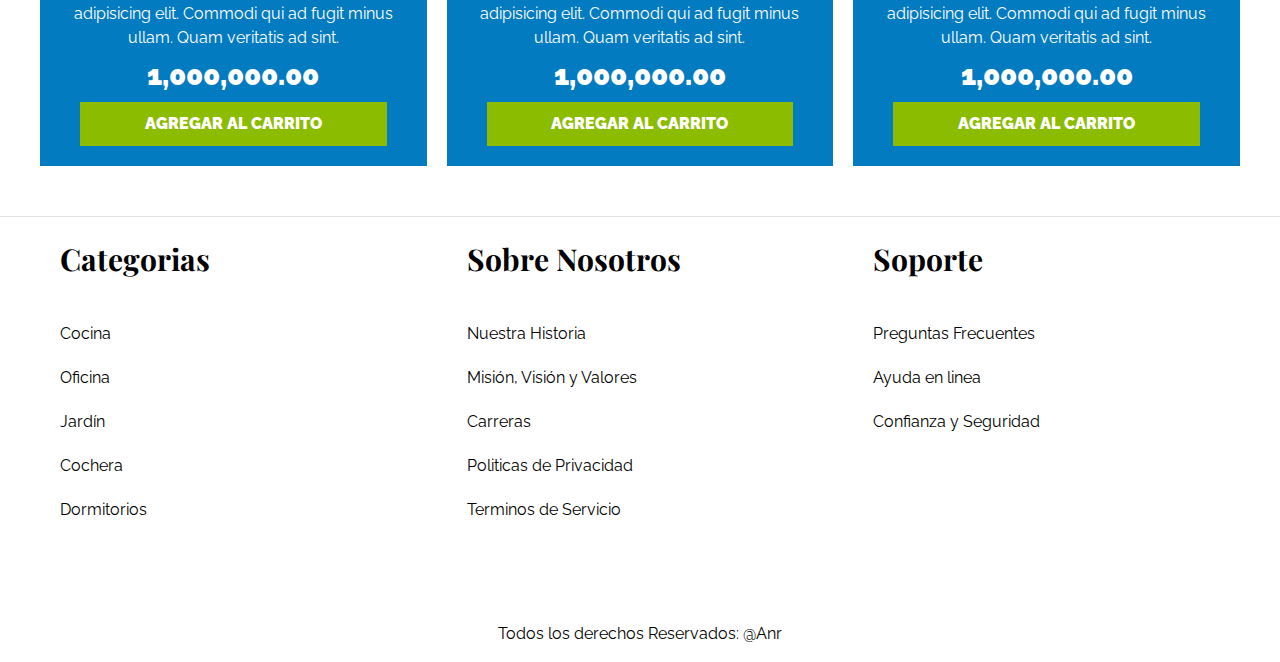
<file: Ecommerce/tienda.html>
<!DOCTYPE html>
<html lang="en">
<head>
    <meta charset="UTF-8">
    <meta http-equiv="X-UA-Compatible" content="IE=edge">
    <meta name="viewport" content="width=device-width, initial-scale=1.0">
    
    <title>Tienda E-comerce</title>
    <link rel="stylesheet" href="style/normalize.css">
    <link rel="preconnect" href="https://fonts.googleapis.com">
    <link rel="preconnect" href="https://fonts.gstatic.com" crossorigin>
    <link href="https://fonts.googleapis.com/css2?family=Playfair+Display:wght@700&family=Raleway:wght@400;700;900&display=swap" rel="stylesheet">
    <link rel="stylesheet" href="style.css">
</head>
<body>

    <header>
        <h1> Tienda<span> Muebles</span></h1>
    </header>
    <div class="contenedor-navegacion">
        <nav class="navegacion-principal">
            <a class="enlace" href="index.html">Inicio</a>
            <a class="enlace" href="nosotros.html">Nosotros</a>
            <a class="enlace" href="tienda.html">Tienda</a>
            <a class="enlace" href="blog.html">Blog</a>
            <a class="enlace" href="galeria.html">Galería</a>
            <a class='enlace' href="contacto.html">Contacto</a>
        </nav>
    </div>
    
    <div class="hero">

    </div>
    <section class='contenedor categorias'>
        <h2 class="text-center">Categorías de <span> Productos</span></h2>
        <div class="listado-categorias">
            <div class="categoria">
                <img src="images/categoria1.jpg" alt="Imagen de Categoría">
                <a href="#">Oficina</a>
            </div>
            <div class="categoria"> 
                <img src="images/categoria2.jpg" alt="Imagen de Categoría">
                <a href="#">Hogar</a>
            </div>
            <div class="categoria">
                <img src="images/categoria3.jpg" alt="Imagen de Categoría">
                <a href="#">Cocina</a>
            </div>
        </div>
        
        
    </section>
    <section class="sobre-nosotros">
        <div class="contenedor sobre-nosotros--grid">
            <div class="texto-nosotros">
                <h2>Sobre Nosotros</h2>
                <p>Lorem ipsum dolor sit amet consectetur adipisicing elit. Voluptas similique distinctio, qui, dignissimos ipsum iste omnis totam, minus explicabo ut animi quod! Nam numquam fugiat nesciunt repudiandae ea autem natus?</p>
            </div>
            
        </div>
    </section>
    <main class="contenido-principal contenedor">
        <h2 class="text-center">Tienda</h2>
        <div class="listado-productos">
            <div class="producto">
                <img src="images/producto1.jpg" alt="Imagen Productos">
                <div class="texto-producto">
                    <h3>Producto 1</h3>
                    <p>Lorem ipsum dolor sit amet consectetur adipisicing elit. Commodi qui ad fugit minus ullam. Quam veritatis ad sint.</p>
                    <p class="precio">1,000,000.00</p>
                    <a class='btn' href="">Agregar al Carrito</a>
                </div> <!-- Info Producto -->
            </div> <!-- Producto -->

            <div class="producto">
                <img src="images/producto2.jpg" alt="Imagen Productos">
                <div class="texto-producto">
                    <h3>Producto 2</h3>
                    <p>Lorem ipsum dolor sit amet consectetur adipisicing elit. Commodi qui ad fugit minus ullam. Quam veritatis ad sint.</p>
                    <p class="precio">1,000,000.00</p>
                    <a class='btn' href="">Agregar al Carrito</a>
                </div> <!-- Info Producto -->
            </div> <!-- Producto -->

            <div class="producto">
                <img src="images/producto3.jpg" alt="Imagen Productos">
                <div class="texto-producto">
                    <h3>Producto 3</h3>
                    <p>Lorem ipsum dolor sit amet consectetur adipisicing elit. Commodi qui ad fugit minus ullam. Quam veritatis ad sint.</p>
                    <p class="precio">1,000,000.00</p>
                    <a class='btn' href="">Agregar al Carrito</a>
                </div> <!-- Info Producto -->
            </div> <!-- Producto -->

            <div class="producto">
                <img src="images/producto4.jpg" alt="Imagen Productos">
                <div class="texto-producto">
                    <h3>Producto 4</h3>
                    <p>Lorem ipsum dolor sit amet consectetur adipisicing elit. Commodi qui ad fugit minus ullam. Quam veritatis ad sint.</p>
                    <p class="precio">1,000,000.00</p>
                    <a class='btn' href="">Agregar al Carrito</a>
                </div> <!-- Info Producto -->
            </div> <!-- Producto -->

            <div class="producto">
                <img src="images/producto5.jpg" alt="Imagen Productos">
                <div class="texto-producto">
                    <h3>Producto 5</h3>
                    <p>Lorem ipsum dolor sit amet consectetur adipisicing elit. Commodi qui ad fugit minus ullam. Quam veritatis ad sint.</p>
                    <p class="precio">1,000,000.00</p>
                    <a class='btn' href="">Agregar al Carrito</a>
                </div> <!-- Info Producto -->
            </div> <!-- Producto -->

            <div class="producto">
                <img src="images/producto6.jpg" alt="Imagen Productos">
                <div class="texto-producto">
                    <h3>Producto 6</h3>
                    <p>Lorem ipsum dolor sit amet consectetur adipisicing elit. Commodi qui ad fugit minus ullam. Quam veritatis ad sint.</p>
                    <p class="precio">1,000,000.00</p>
                    <a class='btn' href="">Agregar al Carrito</a>
                </div> <!-- Info Producto -->
            </div> <!-- Producto -->


        </div>
    </main>  

    <footer class="site-footer">
        <div class="grid-footer contenedor">        
            <div>
                <h3>Categorias</h3>
                <nav class="footer-menu">
                    <a href="">Cocina</a>
                    <a href="">Oficina</a>
                    <a href="">Jardín</a>
                    <a href="">Cochera</a>
                    <a href="">Dormitorios</a> 
                </nav>
            </div>
            <div>
                <h3>Sobre Nosotros</h3>
                <nav class="footer-menu">
                    <a href="">Nuestra Historia</a>
                    <a href="">Misión, Visión y Valores</a>
                    <a href="">Carreras</a>
                    <a href="">Politicas de Privacidad</a>
                    <a href="">Terminos de Servicio</a> 
                </nav>
            </div>
            <div>
                <h3>Soporte</h3>
                <nav class="footer-menu">
                    <a href="">Preguntas Frecuentes</a>
                    <a href="">Ayuda en linea</a>
                    <a href="">Confianza y Seguridad</a>
                </nav>
            </div>
        </div>
        <p class="copyright">Todos los derechos Reservados: @Anr</p>
    </footer>
    
    
</body>
</html>
</file>
<file: Ecommerce/style.css>
html {
    box-sizing: border-box;
    font-size: 62.5%; /* 1 rem = 10px*/
}

*, *::before, *::after {
    box-sizing: inherit;
}

body {
    font-family: 'Raleway', sans-serif;
    font-size: 1.6rem;
    line-height: 1.5;
}

h1 {
    margin: 5rem 0;
    color: #8110d1;
    text-align: center;
    font-family: 'Playfair Display', serif;
    font-size: 4rem;
}

@media (min-width: 768px) {
    h1 {
        font-size: 5rem;
    }
}

h2, h3 {
    font-family: 'Playfair Display', serif;
    font-size: 2.4rem;
}

@media (min-width: 768px) {
    h2, h3 {
        font-size: 3rem;
    }
}

h1 span {
    color: #037bc0;
}

a {
    color: #000;
    text-decoration: none;
    padding: 1rem 0;
}

.contenedor {
    max-width: 120rem;
    margin: 0 auto;
}

img {
    max-width: 100%;
    display: block;
}

/* Utilidades*/

.btn { 
    background-color: #8cbc00;
    color: #fff;
    display: block;
    padding: 1rem;
    text-transform: uppercase;
    font-weight: 900;
    margin-bottom: 3rem;
    margin: 0 2rem;
    transition: background-color .3s ease-out;
    text-align: center; 
    border: none;
}

.btn:hover {
    
    background-color: #769c02;
    cursor: pointer;

}

.text-center {
    text-align: center;
}

@media(min-width: 768px) {
    .max-width-30 {
        max-width: 30rem;
    } 
}


.contenedor-navegacion {
    border-top: 1px solid #e1e1e1;
}

.navegacion-principal {
    padding: 5px;
    display: flex;
    justify-content: space-between;
    flex-direction: column;
    align-items: center;
}

@media ( min-width: 768px) {
    .navegacion-principal {
        padding: 5px;
        display: flex;
        justify-content: space-between;
        flex-direction: row; 
    }
}

.hero {
    background-image: url('./images/principal.jpg'); 
    background-repeat: no-repeat;
    background-size: cover;
    background-position: center center;
    height: 25rem;
}

@media (min-width: 768px) {
    .hero {
        height: 55rem;
    }
}

.categorias h2 {
    text-align: center;
}




/** Modulos, BEM, Smacss -*/

/**Categorias*/ 
.categoria img {
    width: 100%;
}
.categoria a {
    display: block;
    text-align: center;
    font-size: 2rem;
    margin-bottom: 5rem;
}

.categoria a:hover {
    background-color: #037bc0;
    color: #fff;
    font-size: 25px;
    border-bottom-right-radius: 1rem;
}

@media (min-width: 768px) {
    .listado-categorias {
        display: grid;
        grid-template-columns: repeat(3, 1fr);
        gap: 1rem;
    
    }
}



/** bloque Nosotros**/

.sobre-nosotros {
    background-image: linear-gradient( to bottom, transparent 50%, #037bc0 50%, #037bc0 100%), url(images/nosotros.jpg);
    padding: 5rem 0;
    background-position: center, top left;
    background-repeat: no-repeat;
    background-size: 100%, 70rem;

}

@media(min-width: 768px) {
    .sobre-nosotros {
        background-image: linear-gradient( to right, transparent 50%, #037bc0 50%, #037bc0 100%), url(images/nosotros.jpg);
        padding: 5rem 0;
        background-position: left center;
        background-repeat: no-repeat;
        background-size: 100%, 130rem;
    
    }
}

.sobre-nosotros--grid {
    display: grid;
    grid-template-rows: repeat(2, 1fr);
}

@media(min-width: 768px) {
    .sobre-nosotros--grid {
        display: grid;
        grid-template-columns: repeat(2, 1fr);
        gap: 5rem;;
        grid-template-rows: unset;
    }
}

.texto-nosotros {
    display: grid;
    grid-row: 2 / 3;
}

@media (min-width: 768px) {
    .texto-nosotros {
        grid-column: 2/3;
    }
}

/*lista productos*/

.contenido-principal {
    padding-top: 5rem;
    
}

@media (min-width: 768px) {
    .listado-productos {
        display: grid;
        grid-template-columns: repeat(6, 1fr);
        gap: 2rem;
    }
    
    .producto:nth-child(1) {
        grid-column: 1 / 7;
        display: grid;
        grid-template-columns: 3fr 1fr;
    }
    
    .producto:nth-child(1) img {
        height: 43rem;
        width: 100vw;
        object-fit: cover;
    }
    .producto:nth-child(2) {
        grid-column: 1 / 4;
    }
    
    
    .producto:nth-child(3) {
        grid-column: 4 / 7 ;
    }
    
    .producto:nth-child(4) {
        grid-column: 1 / 3;
    }
    
    .producto:nth-child(5) {
        grid-column: 3 / 5;
    }
    
    .producto:nth-child(6) {
        grid-column: 5 / 7;
    }
}

.producto {
    background-color: #037bc0;
}

.texto-producto {
    text-align: center;
    color: #fff;
    padding: 2rem;
}

.texto-producto h3 {
    margin: 0;
}

.texto-producto p {
    margin: 0 0 0.5rem 0;
}

.texto-producto .precio {
    font-size: 2.8rem;
    font-weight: 900;
}



/* sit footer */

.site-footer {
    border-top: 1px solid #e1e1e1;
    margin-top: 5rem;
    padding-top: 5rem;
}

@media(min-width: 768px) {
    .grid-footer {
        display: grid;
        grid-template-columns: repeat(3, 1fr);
        gap: 2rem;
    }
}

.site-footer h3 {
    margin-top: -5rem;
    text-align: center;
}

@media(min-width: 768px) {
    .site-footer h3 {
        text-align: left;
    } 

}
.grid-footer div {
    padding: 2rem;
}

.grid-footer > div {
    margin-bottom: 2rem;
}

.footer-menu a {
    display: block;
    text-align: center;
}

@media(min-width: 768px) {
    .footer-menu a {
        display: block;
        text-align: left;
    }
}

.copyright {
    margin-top: 5rem;
    text-align: center;
}

/** sobre nosotros**/

.contenido-nosotros {
    display: grid;
    grid-template-columns: 1fr 2fr;
    grid-template-columns: repeat(auto-fit, minmax(25rem, 1fr));
    gap: 4rem;
}

.informacion-nosotros {
    display: flex;
    flex-direction: column;
    justify-content: center;
}

/** Blog*/

@media(min-width: 768px) {
    .contenedor-blog {
        display: grid;
        grid-template-columns: 2fr 1fr;
        column-gap: 4rem;
    }
}


.entrada {
    border-bottom: 2px solid #e1e1e1;
    padding: 2rem 2rem 4rem 2rem;
}

.entrada h2 {
    text-align: center;
}

@media(min-width: 768px) {
    .entrada h2 {
        text-align: left;
    }    
}


.entrada:last-of-type {
    border: none;
}

@media(min-width: 768px) {
    .entrada-meta {
        display: flex;
        justify-content: space-between;
    }
}


.entrada-meta p {
    color:#000;
    font-weight: 900;
}

.entrada-meta span {
    color: #037bc0;
    font-weight: 700;
}

.entrada a {
    margin: 0 0;
}

.contenido-entrada-blog {
    width: 60rem;
    margin: 0 auto;
}

.galeria {
    list-style: none;
    
    padding: 0;
}
@media(min-width: 768px){
    .galeria { 
        list-style: none;
        padding: 0;
        margin: 0;
        display: grid;
        grid-template-columns: repeat(3, 1fr);
        gap: 1rem;
    }
}


.galeria img {
    height: 40rem;
    width: 40rem;
    object-fit: cover;
    padding: 1rem;
    margin: 0 auto;
}

/* fORMULARIO */

.formulario {
    max-width: 60rem;
    margin: 0 auto;
}

.formulario fieldset {
    border: 1px solid black;
    margin-bottom: 2rem;
}

.formulario legend {
    background-color:#005485;
    width: 100%;
    text-align: center;
    color: #fff;
    text-transform: uppercase;
    font-weight: 900;
    padding: 1rem;
    margin-bottom: 4rem;
}

.campo {
    display: flex;
    margin-bottom: 2rem;
}

.campo label { 
    flex-basis: 10rem;
}

.campo input:not( [type="radio"] ),
.campo textarea, 
.campo select {
    flex: 1;
    border: 1px solid #e1e1e1;
    padding: 1px;
}
</file>
